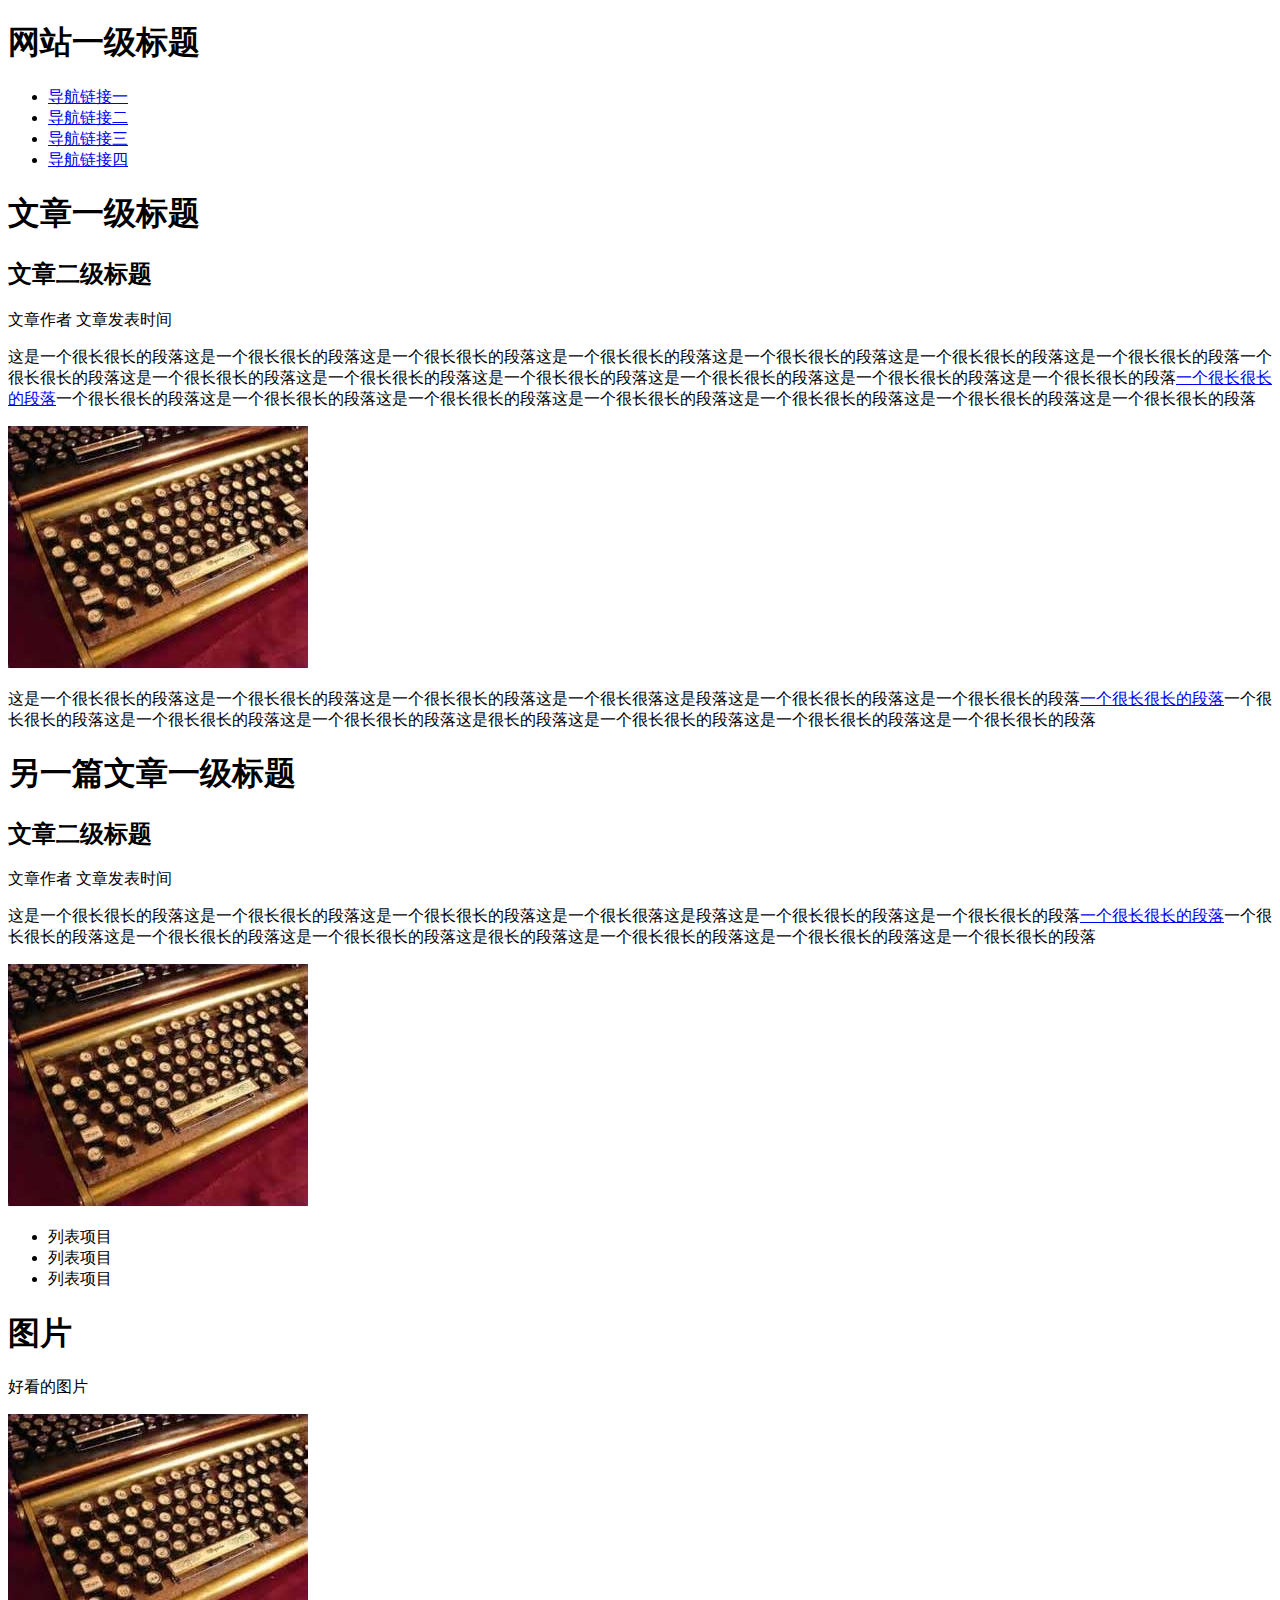
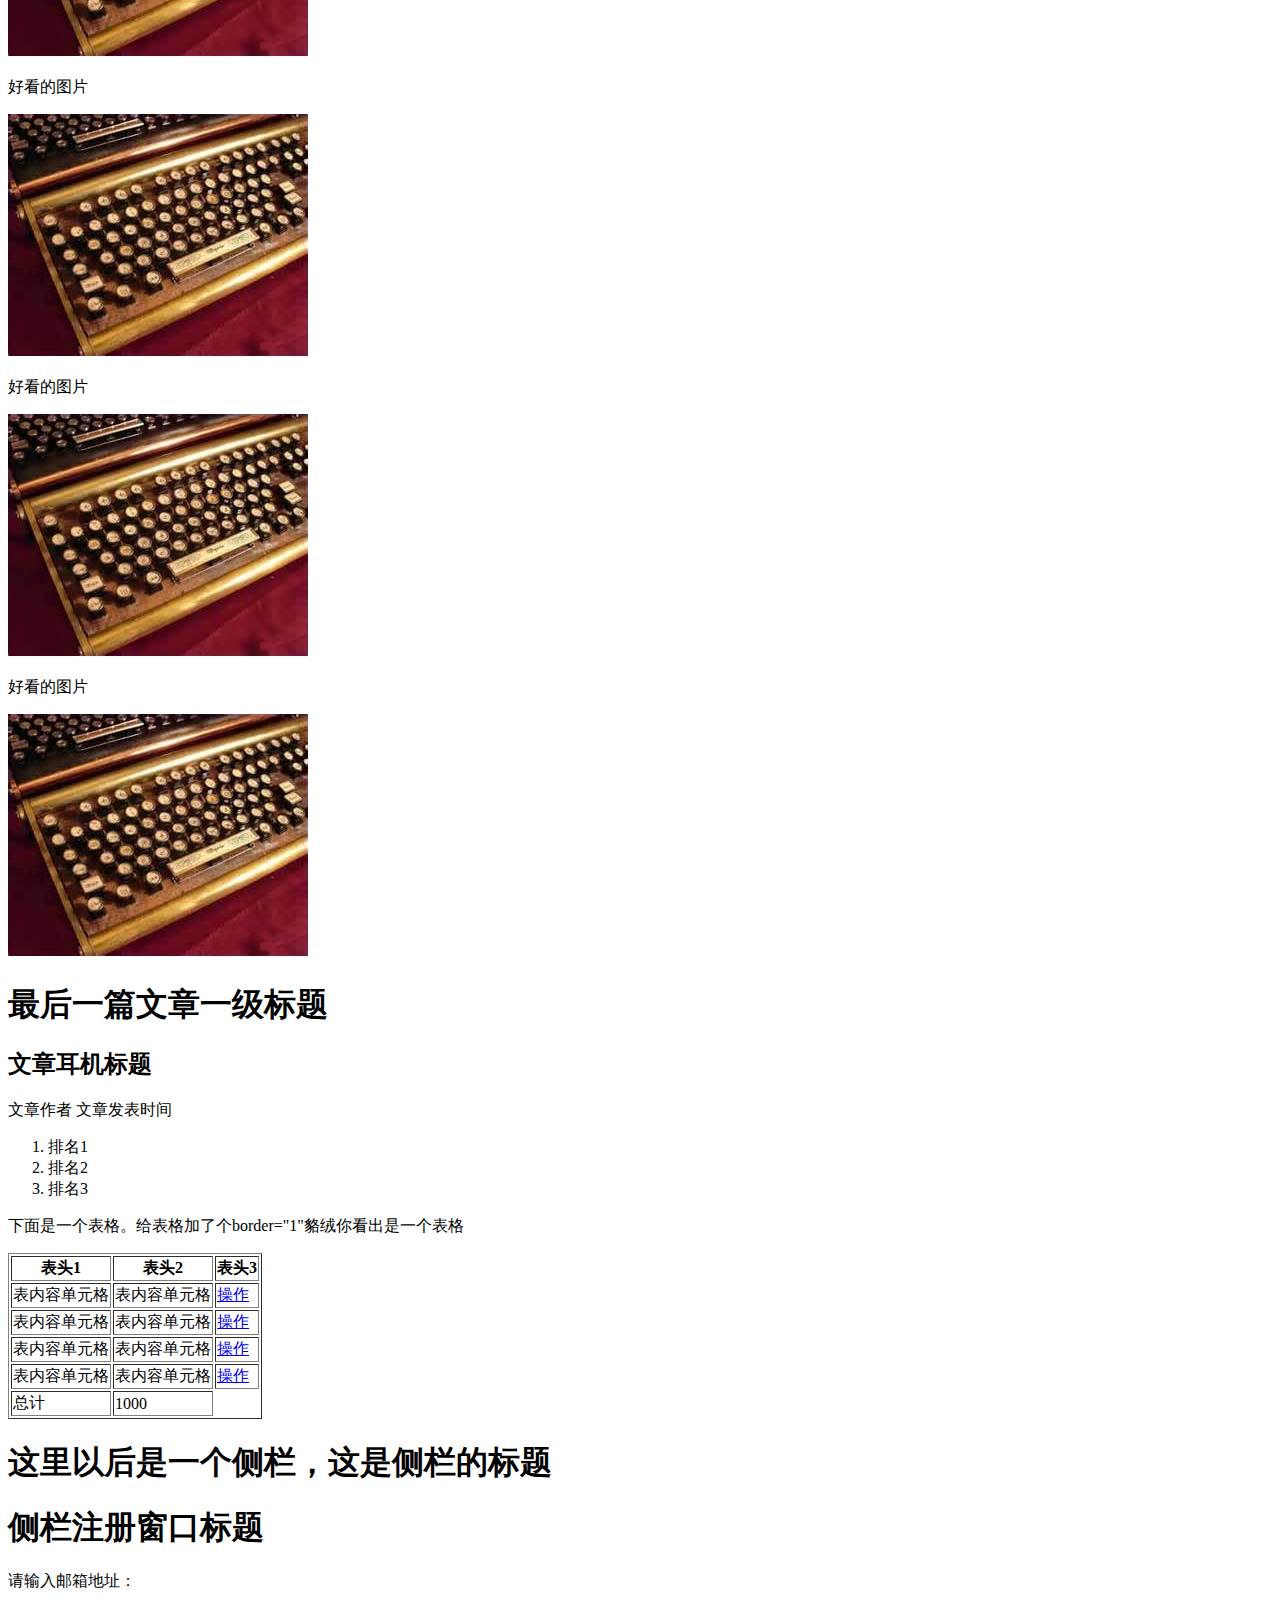
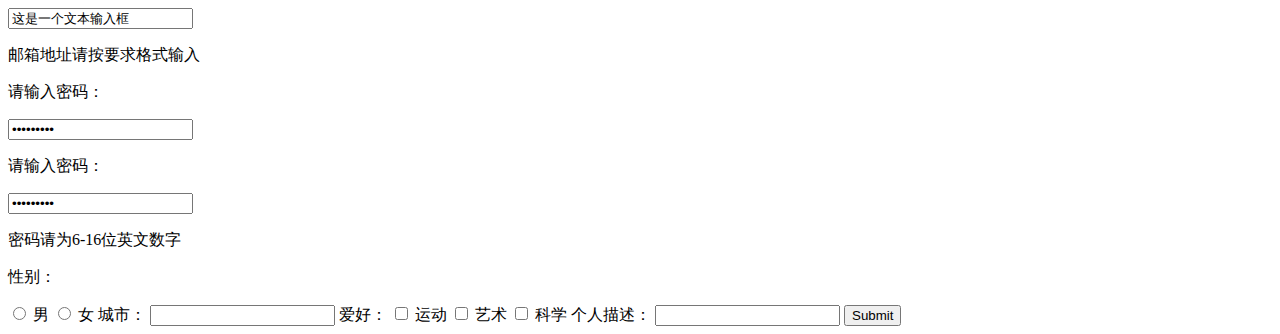
<file: task1/index.html>
<!DOCTYPE html>
<html lang="en">
<head>
	<meta charset="UTF-8">
	<title>task1</title>
</head>
<body>
	<h1>网站一级标题</h1>
	<ul>
		<li><a href="#">导航链接一</a></li>
		<li><a href="#">导航链接二</a></li>
		<li><a href="#">导航链接三</a></li>
		<li><a href="#">导航链接四</a></li>
	</ul>
	<article>
		<h1>文章一级标题</h1>
		<h2>文章二级标题</h2>
		<p>文章作者 文章发表时间</p>
		<p>这是一个很长很长的段落这是一个很长很长的段落这是一个很长很长的段落这是一个很长很长的段落这是一个很长很长的段落这是一个很长很长的段落这是一个很长很长的段落一个很长很长的段落这是一个很长很长的段落这是一个很长很长的段落这是一个很长很长的段落这是一个很长很长的段落这是一个很长很长的段落这是一个很长很长的段落<a href="#">一个很长很长的段落</a>一个很长很长的段落这是一个很长很长的段落这是一个很长很长的段落这是一个很长很长的段落这是一个很长很长的段落这是一个很长很长的段落这是一个很长很长的段落</p>
		<div><img src="./img/pic1.png"></div>
		<p>这是一个很长很长的段落这是一个很长很长的段落这是一个很长很长的段落这是一个很长很落这是段落这是一个很长很长的段落这是一个很长很长的段落<a href="#">一个很长很长的段落</a>一个很长很长的段落这是一个很长很长的段落这是一个很长很长的段落这是很长的段落这是一个很长很长的段落这是一个很长很长的段落这是一个很长很长的段落</p>
	</article>
	<article>
		<h1>另一篇文章一级标题</h1>
		<h2>文章二级标题</h2>
		<p>文章作者 文章发表时间</p>
		<p>这是一个很长很长的段落这是一个很长很长的段落这是一个很长很长的段落这是一个很长很落这是段落这是一个很长很长的段落这是一个很长很长的段落<a href="#">一个很长很长的段落</a>一个很长很长的段落这是一个很长很长的段落这是一个很长很长的段落这是很长的段落这是一个很长很长的段落这是一个很长很长的段落这是一个很长很长的段落</p>
		<div><img src="./img/pic1.png"></div>
		<ul>
			<li>列表项目</li>
			<li>列表项目</li>
			<li>列表项目</li>
		</ul>
	</article>
	<section>
		<h1>图片</h1>
		<p>好看的图片</p>
		<img src="./img/pic1.png">
		<p>好看的图片</p>
		<img src="./img/pic1.png">
		<p>好看的图片</p>
		<img src="./img/pic1.png">
		<p>好看的图片</p>
		<img src="./img/pic1.png">
	</section>
	<article>
		<h1>最后一篇文章一级标题</h1>
		<h2>文章耳机标题</h2>
		<p>文章作者 文章发表时间</p>
		<ol>
			<li>排名1</li>
			<li>排名2</li>
			<li>排名3</li>
		</ol>
		<p>下面是一个表格。给表格加了个border="1"貉绒你看出是一个表格</p>
		<table border="1px solid #666">
			<tr>
				<th>表头1</th>
				<th>表头2</th>
				<th>表头3</th>
			</tr>
			<tr>
				<td>表内容单元格</td>
				<td>表内容单元格</td>
				<td><a href="#">操作</a></td>
			</tr>
			<tr>
				<td>表内容单元格</td>
				<td>表内容单元格</td>
				<td><a href="#">操作</a></td>
			</tr>
			<tr>
				<td>表内容单元格</td>
				<td>表内容单元格</td>
				<td><a href="#">操作</a></td>
			</tr>
			<tr>
				<td>表内容单元格</td>
				<td>表内容单元格</td>
				<td><a href="#">操作</a></td>
			</tr>
			<tr>
				<td>总计</td>
				<td>1000</td>
			</tr>
		</table>
	</article>
	<aside>
		<h1>这里以后是一个侧栏，这是侧栏的标题</h1>
		<h1>侧栏注册窗口标题</h1>
		<label for="mail">
			<p>请输入邮箱地址：</p>
			<input type="text" id="mail" name="mail" value="这是一个文本输入框">
		</label>
		<p>邮箱地址请按要求格式输入</p>
		<label for="passw1">
			<p>请输入密码：</p>
			<input type="password" id="passw1 "name="password" value="这是一个文本输入框">
		</label>
		<label for="passw2">
			<p>请输入密码：</p>
			<input type="password" id="passw2" name="password" value="这是一个文本输入框">
		</label>
		<p>密码请为6-16位英文数字</p>
		<form action="">
			<p>性别：</p>
			<label for="man">
				<input type="radio" name="sex" id="man">
				<span>男</span>
			</label>
			<label for="man">
				<input type="radio" name="sex" id="woman">
				<span>女</span>
			</label>
			<label for="city">
				<span>城市：</span>
				<input type="select" id="city">
			</label>
			<span>爱好：</span>
			<label for="sport">
			<input type="checkbox" value="sport" id="sport">
			<span>运动</span>
			</label>
			<label for="art">
			<input type="checkbox" value="art" id="art">
			<span>艺术</span>
			</label>
			<label for="science">
			<input type="checkbox" value="science" id="science">
			<span>科学</span>
			</label>
			<span>个人描述：</span>
			<input type="textarea" >
			<input type="submit" name="submit">
		</form>
	</aside>
</body>
</html>
</file>
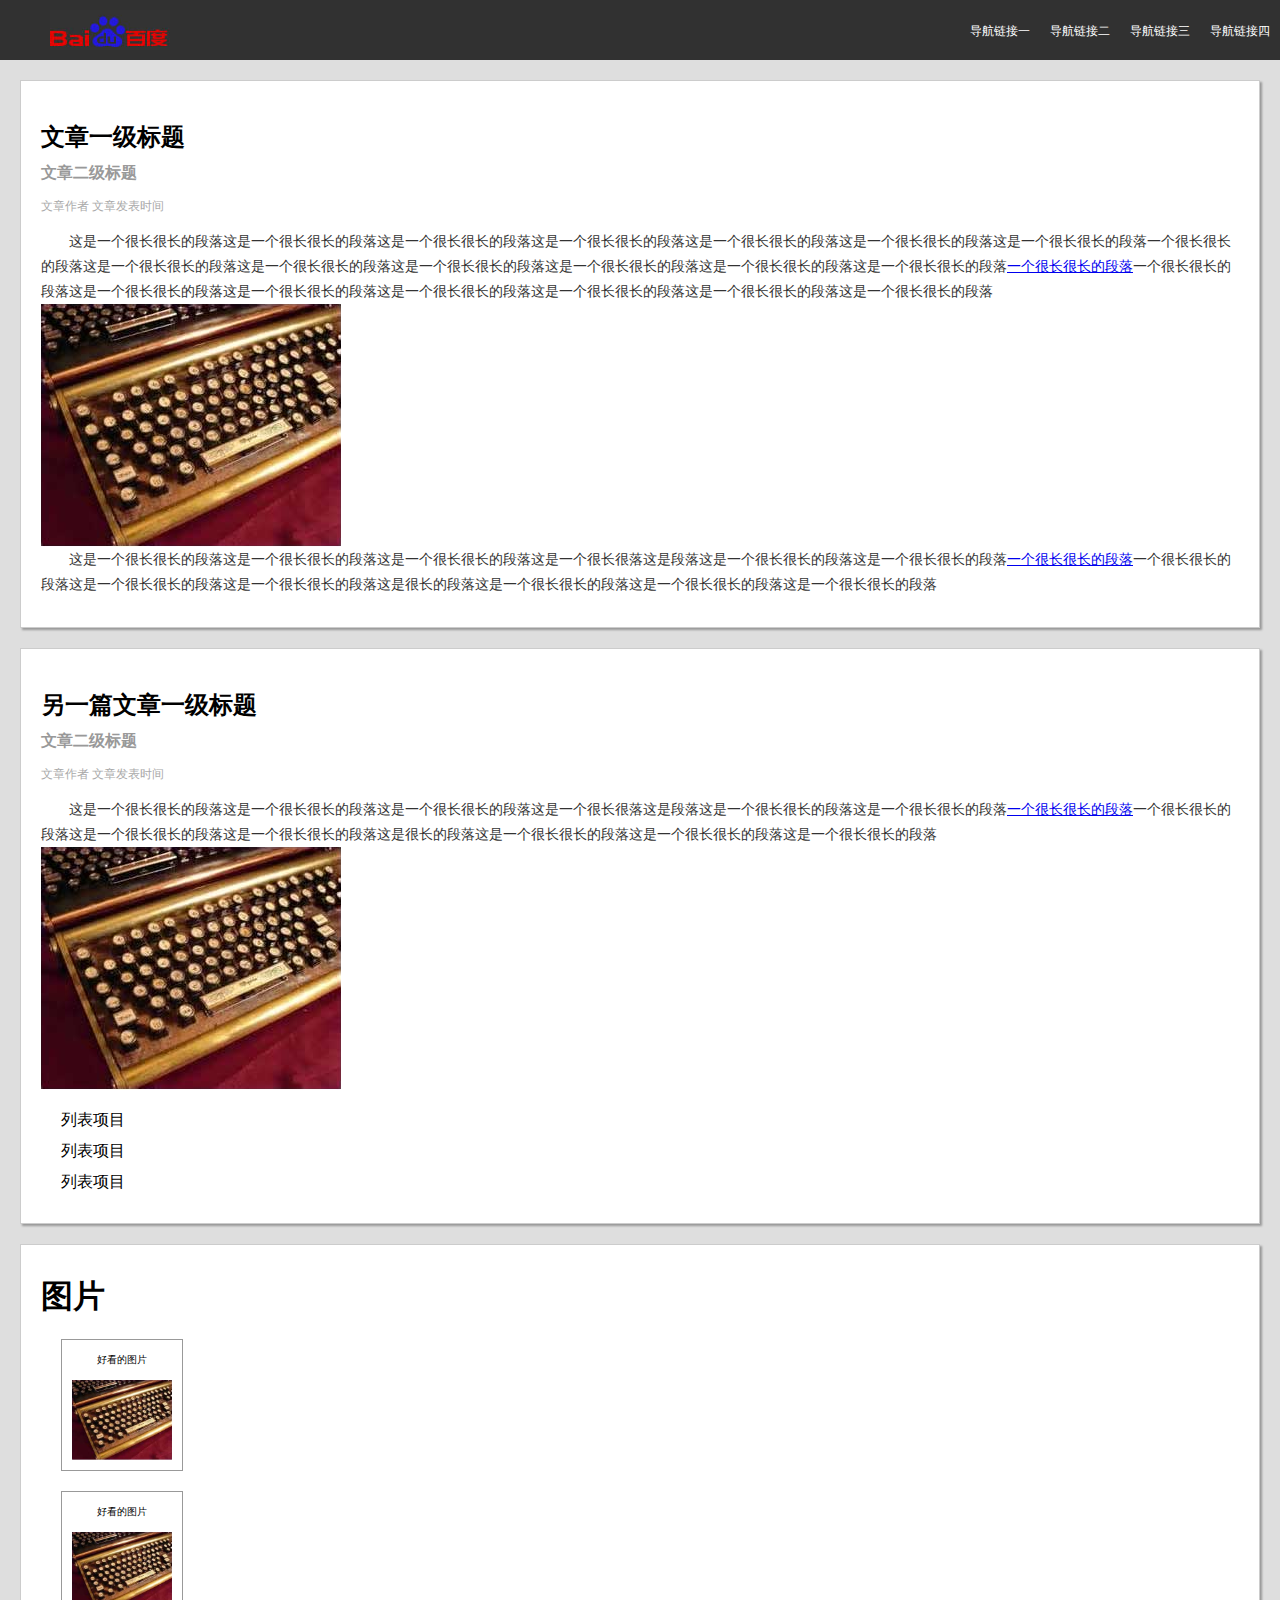
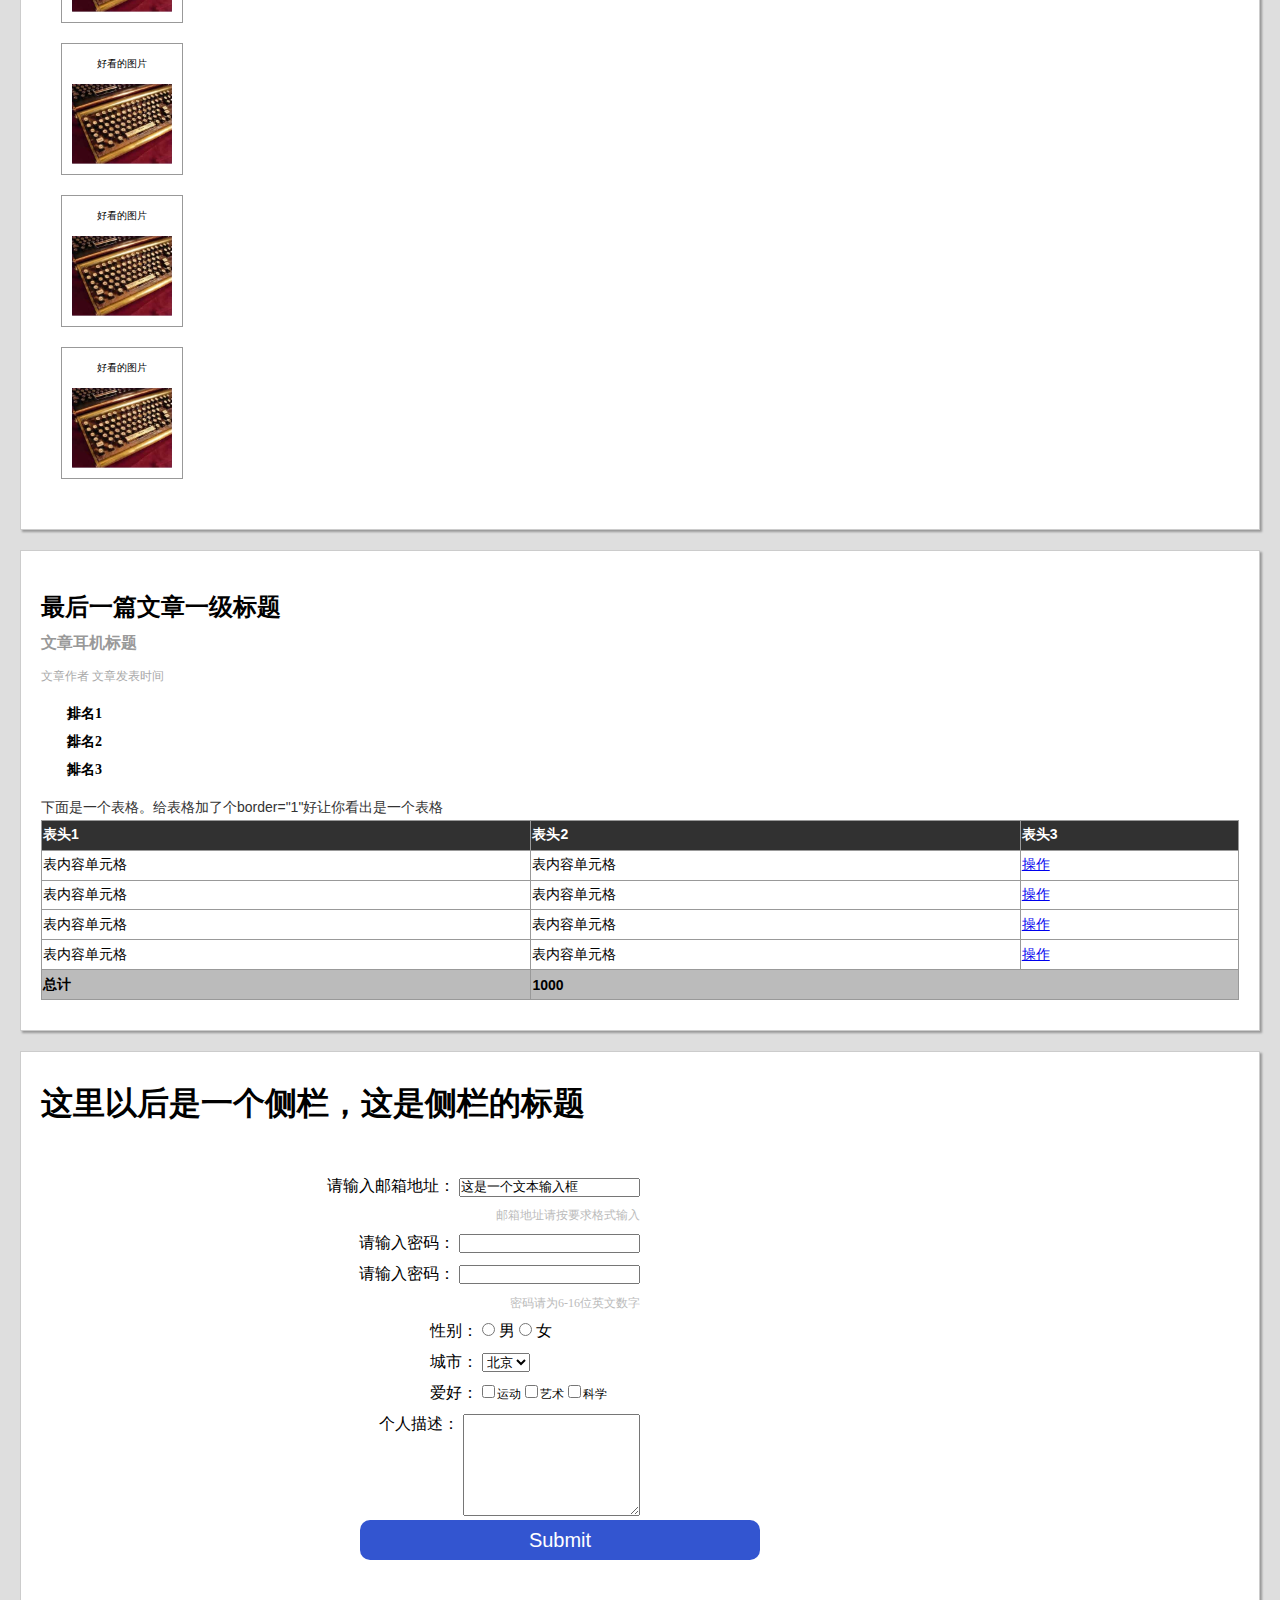
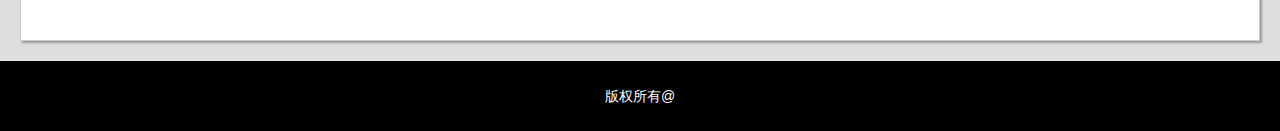
<file: task2/index.html>
<!DOCTYPE html>
<html lang="en">
<head>
	<meta charset="UTF-8">
	<title>task2</title>
	<link rel="stylesheet" type="text/css" href="./css/reset.css">
	<link rel="stylesheet" type="text/css" href="./css/app.css">
</head>
<body>
	<header class="header">
		<img src="./img/logo.png">
		<ul>
			<li><a href="#">导航链接一</a></li>
			<li><a href="#">导航链接二</a></li>
			<li><a href="#">导航链接三</a></li>
			<li><a href="#">导航链接四</a></li>
		</ul>
	</header>
	<article>
		<h1>文章一级标题</h1>
		<h2>文章二级标题</h2>
		<p>文章作者 文章发表时间</p>
		<p>这是一个很长很长的段落这是一个很长很长的段落这是一个很长很长的段落这是一个很长很长的段落这是一个很长很长的段落这是一个很长很长的段落这是一个很长很长的段落一个很长很长的段落这是一个很长很长的段落这是一个很长很长的段落这是一个很长很长的段落这是一个很长很长的段落这是一个很长很长的段落这是一个很长很长的段落<a href="#">一个很长很长的段落</a>一个很长很长的段落这是一个很长很长的段落这是一个很长很长的段落这是一个很长很长的段落这是一个很长很长的段落这是一个很长很长的段落这是一个很长很长的段落</p>
		<div><img src="./img/pic1.png"></div>
		<p>这是一个很长很长的段落这是一个很长很长的段落这是一个很长很长的段落这是一个很长很落这是段落这是一个很长很长的段落这是一个很长很长的段落<a href="#">一个很长很长的段落</a>一个很长很长的段落这是一个很长很长的段落这是一个很长很长的段落这是很长的段落这是一个很长很长的段落这是一个很长很长的段落这是一个很长很长的段落</p>
	</article>
	<article>
		<h1>另一篇文章一级标题</h1>
		<h2>文章二级标题</h2>
		<p>文章作者 文章发表时间</p>
		<p>这是一个很长很长的段落这是一个很长很长的段落这是一个很长很长的段落这是一个很长很落这是段落这是一个很长很长的段落这是一个很长很长的段落<a href="#">一个很长很长的段落</a>一个很长很长的段落这是一个很长很长的段落这是一个很长很长的段落这是很长的段落这是一个很长很长的段落这是一个很长很长的段落这是一个很长很长的段落</p>
		<div><img src="./img/pic1.png"></div>
		<ul>
			<li>列表项目</li>
			<li>列表项目</li>
			<li>列表项目</li>
		</ul>
	</article>
	<section class="pic_content">
		<h1>图片</h1>
		<div>
			<p>好看的图片</p>
			<img src="./img/pic1.png">
		</div>		
		<div>
			<p>好看的图片</p>
			<img src="./img/pic1.png">
		</div>		
		<div>
			<p>好看的图片</p>
			<img src="./img/pic1.png">
		</div>
		<div>
			<p>好看的图片</p>
			<img src="./img/pic1.png">
		</div>
		<div>
			<p>好看的图片</p>
			<img src="./img/pic1.png">
		</div>

	</section>
	<article class="last">
		<h1>最后一篇文章一级标题</h1>
		<h2>文章耳机标题</h2>
		<p>文章作者 文章发表时间</p>
		<ol>
			<li>排名1</li>
			<li>排名2</li>
			<li>排名3</li>
		</ol>
		<p>下面是一个表格。给表格加了个border="1"好让你看出是一个表格</p>
		<table class="table">
			<tr>
				<th>表头1</th>
				<th>表头2</th>
				<th>表头3</th>
			</tr>
			<tr>
				<td>表内容单元格</td>
				<td>表内容单元格</td>
				<td><a href="#">操作</a></td>
			</tr>
			<tr>
				<td>表内容单元格</td>
				<td>表内容单元格</td>
				<td><a href="#">操作</a></td>
			</tr>
			<tr>
				<td>表内容单元格</td>
				<td>表内容单元格</td>
				<td><a href="#">操作</a></td>
			</tr>
			<tr>
				<td>表内容单元格</td>
				<td>表内容单元格</td>
				<td><a href="#">操作</a></td>
			</tr>
			<tr class="totle">
				<td>总计</td>
				<td colspan="2">1000</td>
			</tr>
		</table>
	</article>
	<aside>
		<h1>这里以后是一个侧栏，这是侧栏的标题</h1>
		<div class="aside_box">
			<form action="">
				<label for="mail">
					<span class="tip">请输入邮箱地址：</span>
					<input type="text" id="mail" name="mail" value="这是一个文本输入框">
				</label>
				<p class="sub_txt">邮箱地址请按要求格式输入</p>
				<label for="passw1">
					<span class="tip">请输入密码：</span>
					<input type="password" id="passw1" name="password" value="">
				</label>
				<label for="passw2">
					<span class="tip">请输入密码：</span>
					<input type="password" id="passw2" name="password" value="">
				</label>
				<p class="sub_txt">密码请为6-16位英文数字</p>
				<div>
					<span class="tip">性别：</span>
					<label for="man">
						<input type="radio" name="sex" id="man">
						<span>男</span>
					</label>
					<label for="woman">
						<input type="radio" name="sex" id="woman">
						<span>女</span>
					</label>
				</div>
				<div>
					<label for="city">
						<span class="tip">城市：</span>
						<select name="city" id="city">
							<option>北京</option>
							<option>上海</option>
							<option>广州</option>
							<option>深圳</option>
						</select>
					</label>
				</div>
				<div class="hobby">
					<span class="tip">爱好：</span>
					<label for="sport">
					<input type="checkbox" value="sport" id="sport">
					<span>运动</span>
					</label>
					<label for="art">
					<input type="checkbox" value="art" id="art">
					<span>艺术</span>
					</label>
					<label for="science">
					<input type="checkbox" value="science" id="science">
					<span>科学</span>
					</label>
				</div>	
				<label for="self">
					<span>个人描述：</span>
					<textarea id="self"></textarea>
				</label>
				<input type="submit" name="submit">
			</form>
		</div>
	</aside>
	<footer>版权所有@</footer>
</body>
</html>
</file>
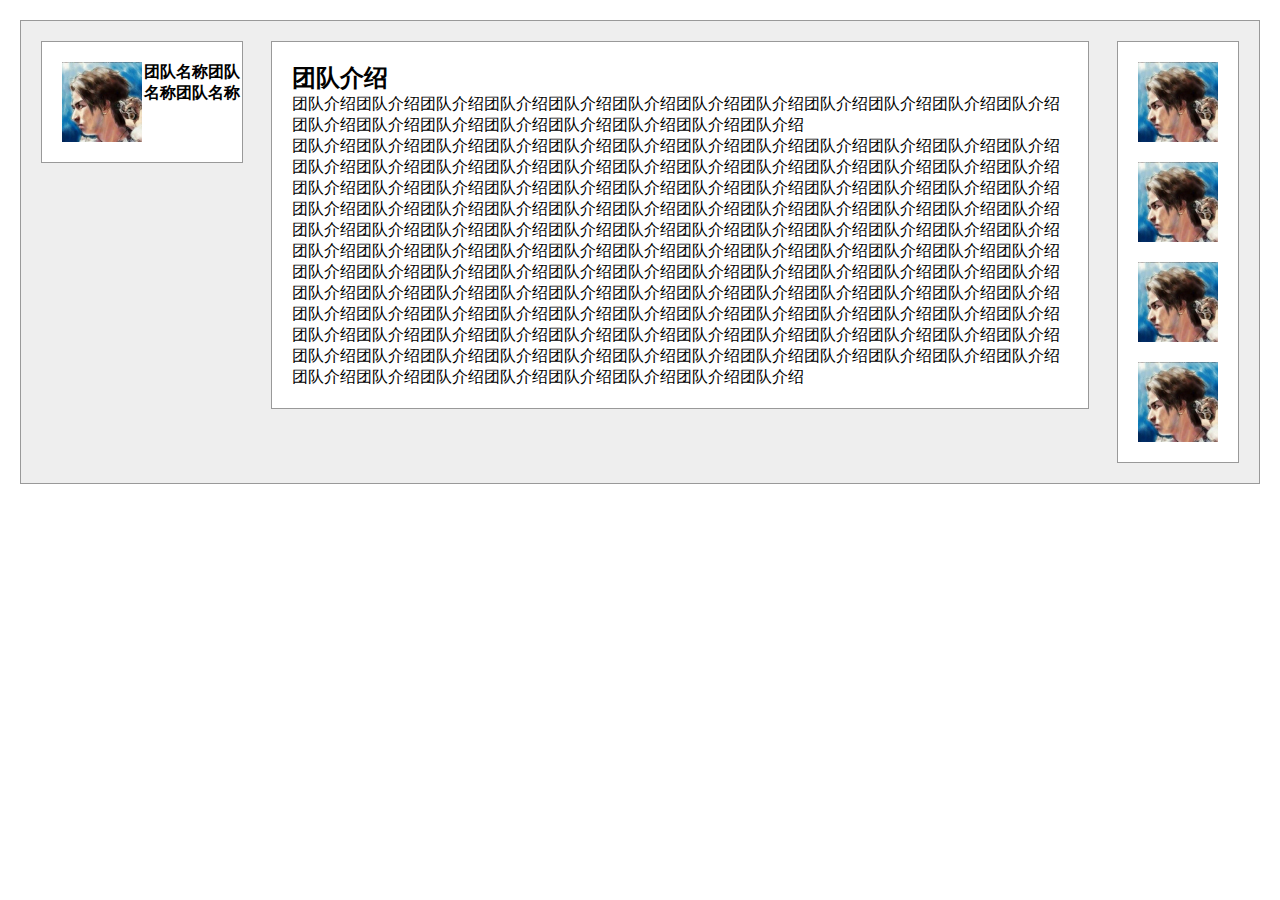
<file: task3/index.html>
<!DOCTYPE html>
<html lang="en">
<head>
	<meta charset="UTF-8">
	<title>Document</title>
<style type="text/css">
*{margin: 0;padding: 0
  font-size: 15px;}
  body{padding: 20px}
.main{
  margin: 0 auto;
  padding: 20px;
  background: #eee;
  border: 1px solid #999;
  overflow: hidden;
  min-width: 600px;
}
img{width: 80px;height: 80px}
.left{
  float: left;
  padding: 20px;
  width: 160px;
  background: #fff;
  border: 1px solid #999;
}
.left img{
	float: left;  
}
.left p{ width: 180px;
	display:block;
    font-weight: bold;
    text-align: center;
}
.body{
  padding: 20px;
  margin-left: 230px;
  margin-right: 150px;
  background: #fff;
  border: 1px solid #999;
	}
.right{
  width: 120px;
  float: right;
  background: #fff;
  border: 1px solid #999;
}
.right img{margin: 20px;display: block;

}
</style>
</head>
<body>
	<div class="main">
		<div class="left">
		<img src="img/logo.png" alt="团队" >
		<p>团队名称团队名称团队名称</p>
		</div>
				<div class="right">
		<img src="img/logo.png" alt="图片">
		<img src="img/logo.png" alt="图片">
		<img src="img/logo.png" alt="图片">
		<img src="img/logo.png" alt="图片">

		</div>
		<div class="body">
		<h2>团队介绍</h2>
		<p>团队介绍团队介绍团队介绍团队介绍团队介绍团队介绍团队介绍团队介绍团队介绍团队介绍团队介绍团队介绍团队介绍团队介绍团队介绍团队介绍团队介绍团队介绍团队介绍团队介绍</br>
		团队介绍团队介绍团队介绍团队介绍团队介绍团队介绍团队介绍团队介绍团队介绍团队介绍团队介绍团队介绍团队介绍团队介绍团队介绍团队介绍团队介绍团队介绍团队介绍团队介绍团队介绍团队介绍团队介绍团队介绍团队介绍团队介绍团队介绍团队介绍团队介绍团队介绍团队介绍团队介绍团队介绍团队介绍团队介绍团队介绍团队介绍团队介绍团队介绍团队介绍团队介绍团队介绍团队介绍团队介绍团队介绍团队介绍团队介绍团队介绍团队介绍团队介绍团队介绍团队介绍团队介绍团队介绍团队介绍团队介绍团队介绍团队介绍团队介绍团队介绍团队介绍团队介绍团队介绍团队介绍团队介绍团队介绍团队介绍团队介绍团队介绍团队介绍团队介绍团队介绍团队介绍团队介绍团队介绍团队介绍团队介绍团队介绍团队介绍团队介绍团队介绍团队介绍团队介绍团队介绍团队介绍团队介绍团队介绍团队介绍团队介绍团队介绍团队介绍团队介绍团队介绍团队介绍团队介绍团队介绍团队介绍团队介绍团队介绍团队介绍团队介绍团队介绍团队介绍团队介绍团队介绍团队介绍团队介绍团队介绍团队介绍团队介绍团队介绍团队介绍团队介绍团队介绍团队介绍团队介绍团队介绍团队介绍团队介绍团队介绍团队介绍团队介绍团队介绍团队介绍团队介绍团队介绍团队介绍团队介绍团队介绍团队介绍团队介绍团队介绍团队介绍团队介绍团队介绍团队介绍团队介绍团队介绍团队介绍团队介绍</p>
		</div>

         



	</div>
</body>
</html>
</file>
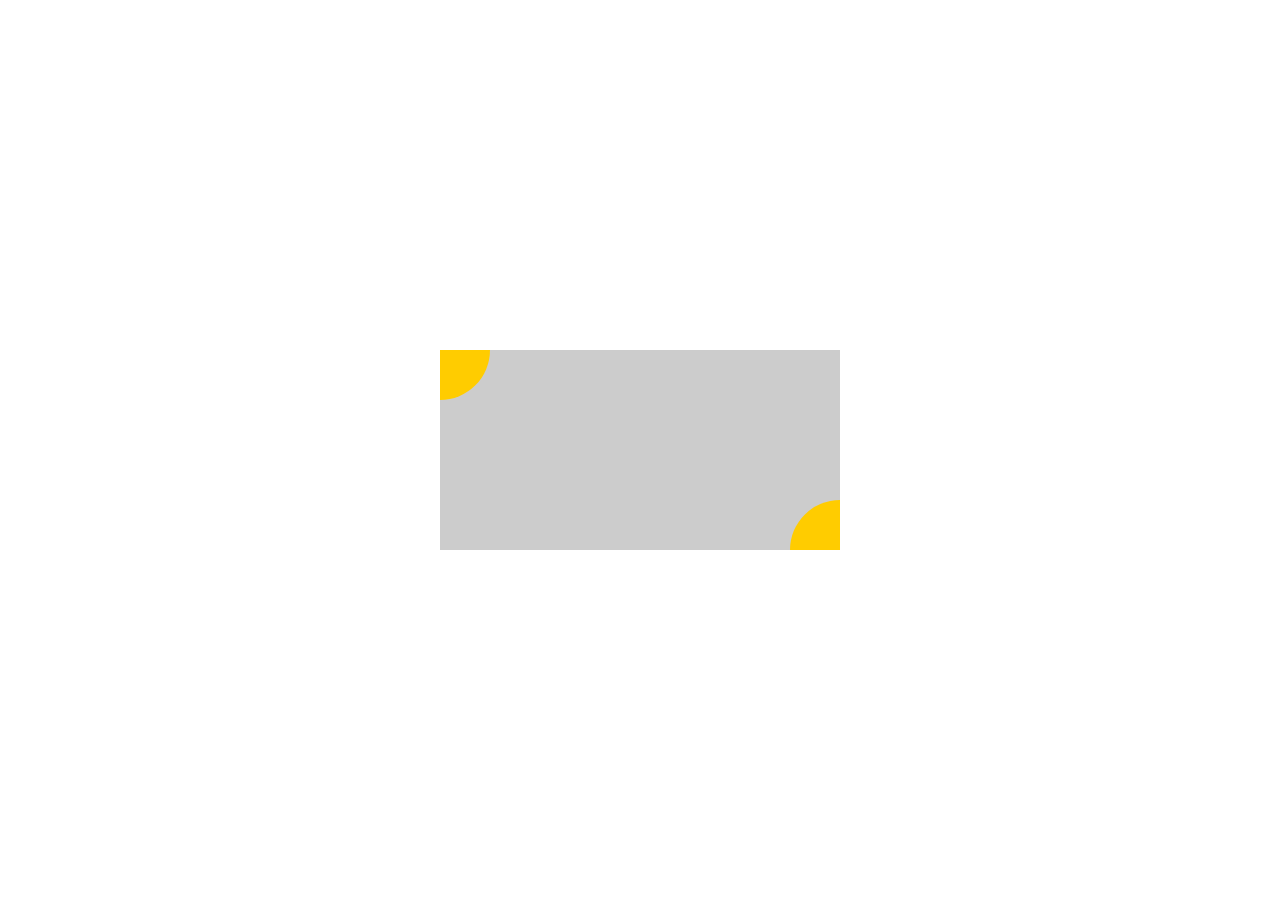
<file: task4/index.html>
<!DOCTYPE html>
<html lang="en">
<head>
	<meta charset="UTF-8">
	<title>Document</title>
	<style type="text/css">
     .main{position: absolute;top:50%;
     	left: 50%;
     	width: 400px;
     	height: 200px;
     	margin-top: -100px;
     	margin-left: -200px;
     	background-color: #ccc
     }
     .left,.right{
     	background-color: #fc0}

     .left{
     	border-radius: 0 0 50px 0;
     	width: 50px;
     	height: 50px;
     }
     .right{
     	width: 50px;
     	height: 50px;
     	border-radius: 50px 0 0 0;
     	position: absolute;
     	right: 0;
     	bottom: 0;
        }


     }
	</style>
</head>
<body>
	<div class="main">
		<div class="left">
		</div>
		<div class="right">
		</div>

	</div>
</body>
</html>
</file>
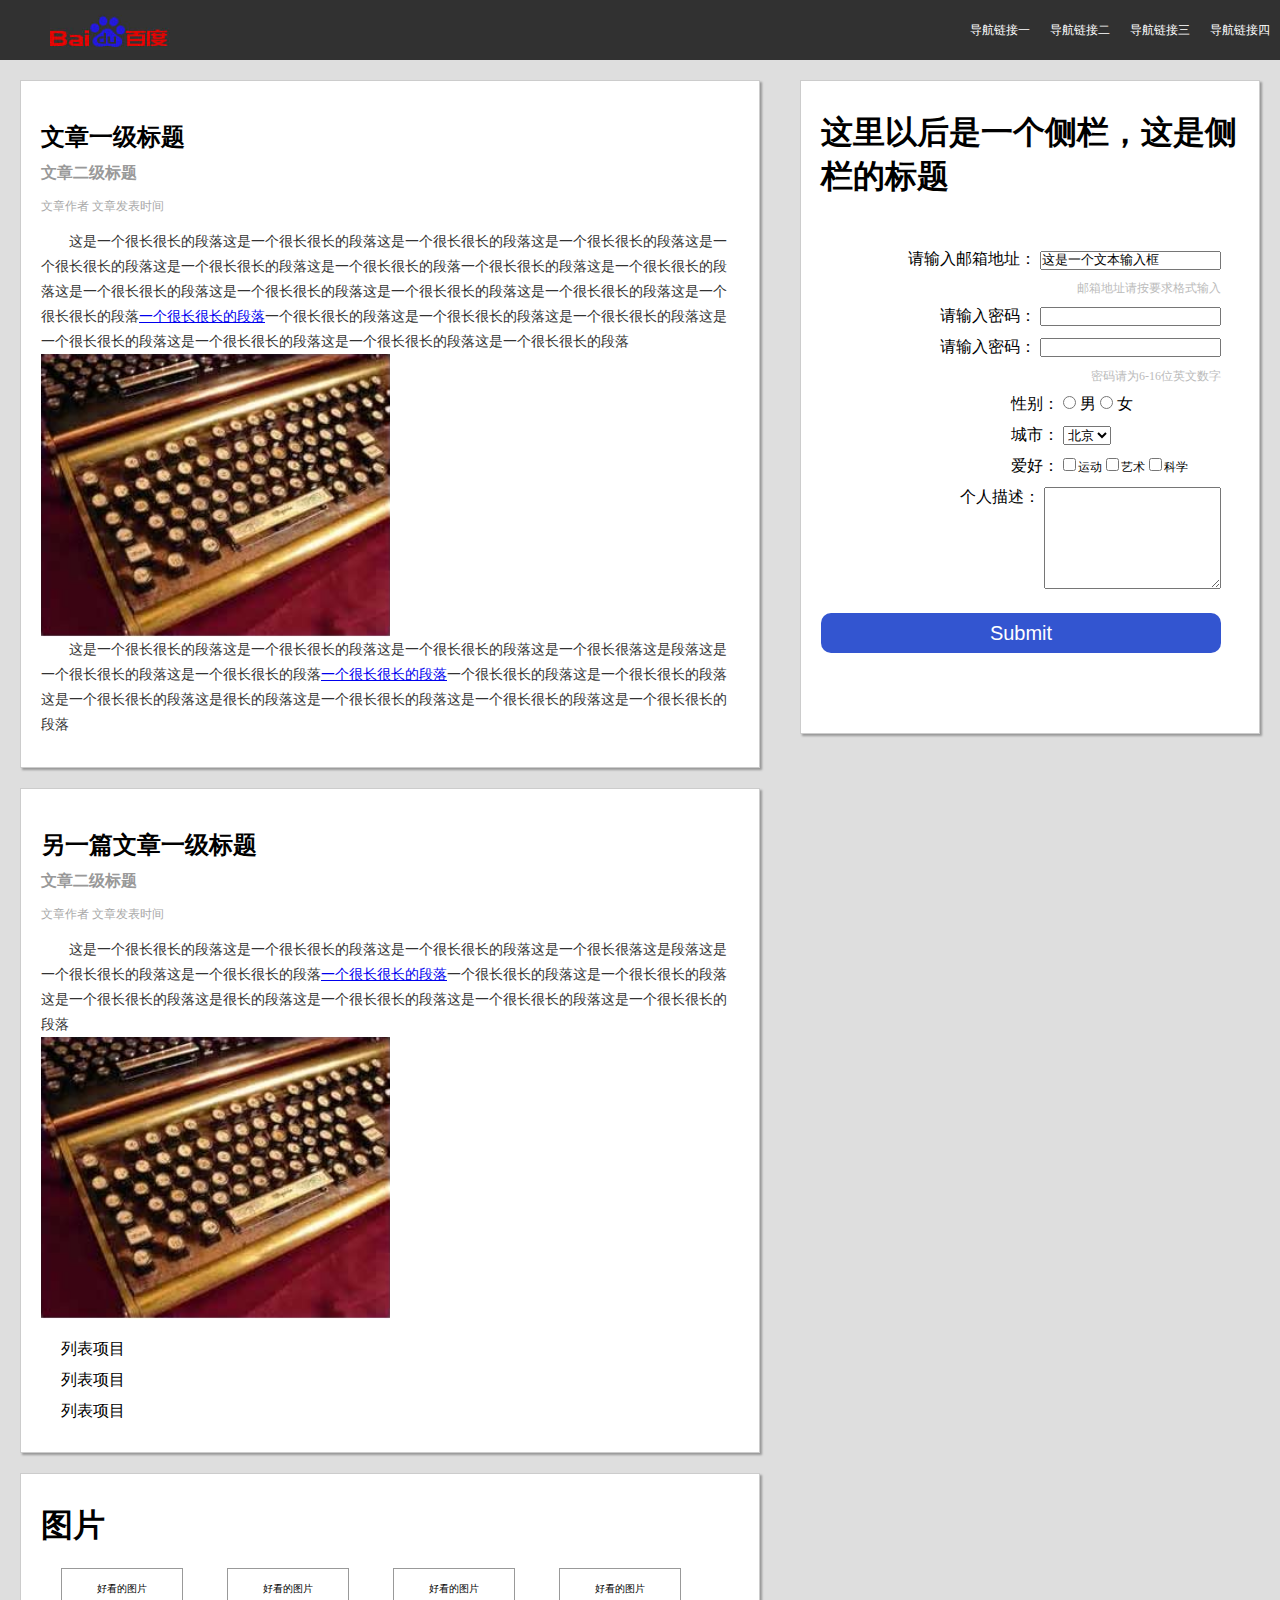
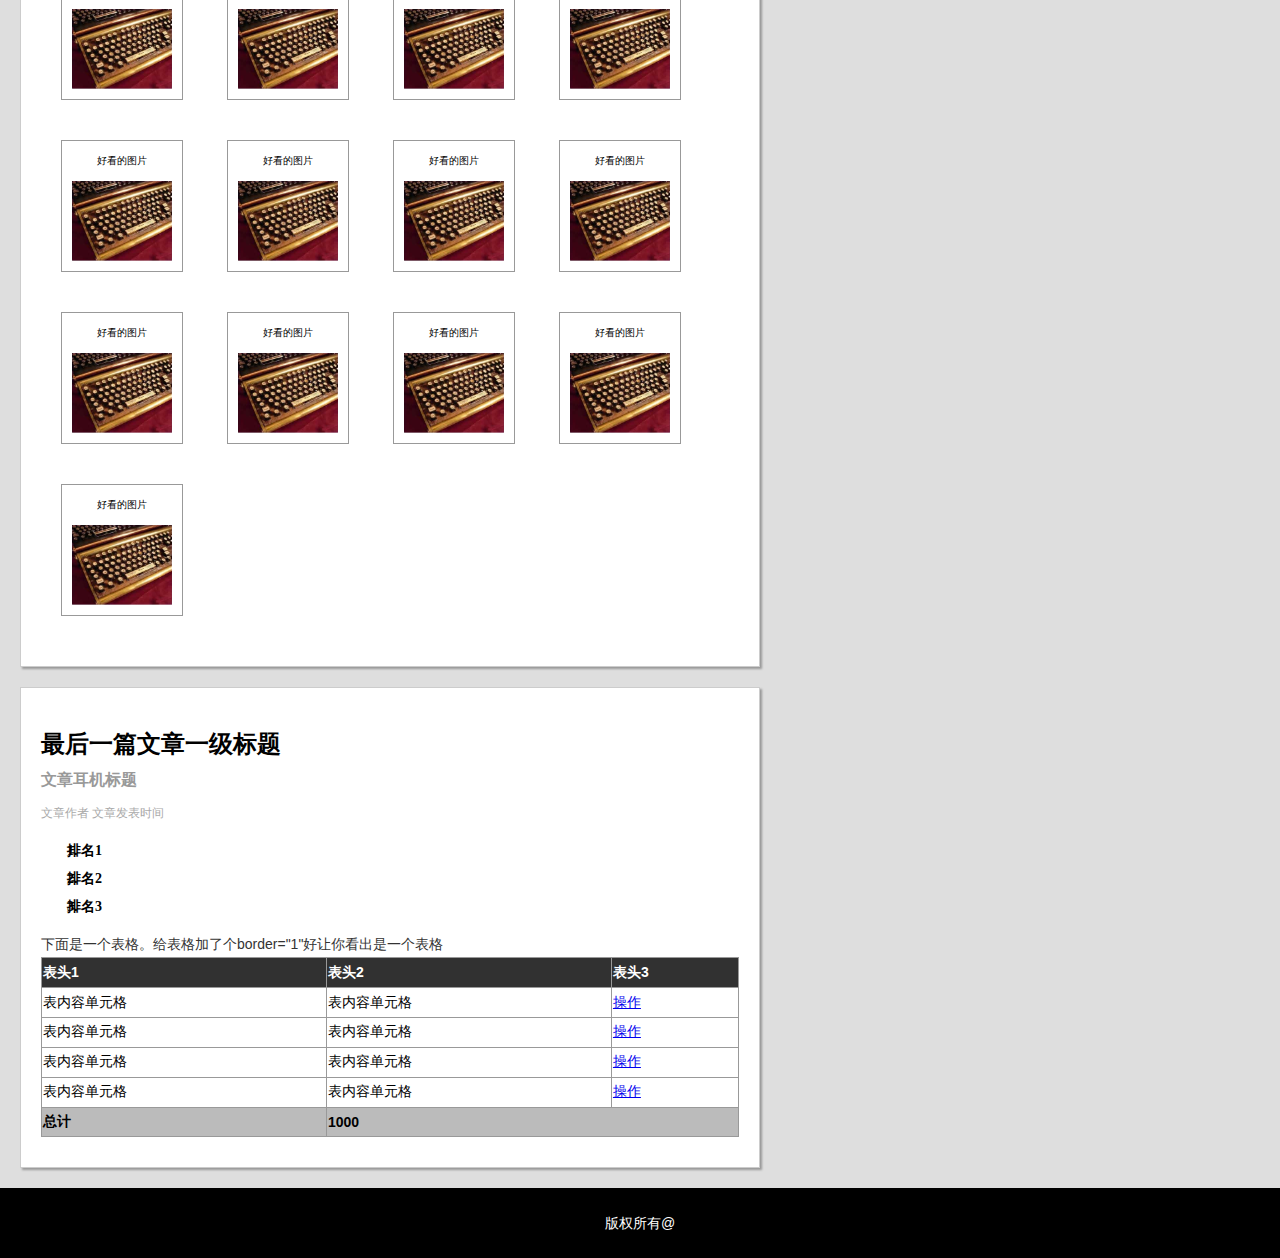
<file: task5/index.html>
<!DOCTYPE html>
<html lang="en">
<head>
	<meta charset="UTF-8">
	<title>task5</title>
	<link rel="stylesheet" type="text/css" href="./css/reset.css">
	<link rel="stylesheet" type="text/css" href="./css/app.css">
</head>
<body>
	<header class="header">
		<img src="./img/logo.png">
		<ul>
			<li><a href="#">导航链接一</a></li>
			<li><a href="#">导航链接二</a></li>
			<li><a href="#">导航链接三</a></li>
			<li><a href="#">导航链接四</a></li>
		</ul>
	</header>
	<div class="right">
		<aside>
		<h1>这里以后是一个侧栏，这是侧栏的标题</h1>
		<div class="aside_box">
			<form action="">
				<label for="mail">
					<span class="tip">请输入邮箱地址：</span>
					<input type="text" id="mail" name="mail" value="这是一个文本输入框">
				</label>
				<p class="sub_txt">邮箱地址请按要求格式输入</p>
				<label for="passw1">
					<span class="tip">请输入密码：</span>
					<input type="password" id="passw1" name="password" value="">
				</label>
				<label for="passw2">
					<span class="tip">请输入密码：</span>
					<input type="password" id="passw2" name="password" value="">
				</label>
				<p class="sub_txt">密码请为6-16位英文数字</p>
				<div>
					<span class="tip">性别：</span>
					<label for="man">
						<input type="radio" name="sex" id="man">
						<span>男</span>
					</label>
					<label for="woman">
						<input type="radio" name="sex" id="woman">
						<span>女</span>
					</label>
				</div>
				<div>
					<label for="city">
						<span class="tip">城市：</span>
						<select name="city" id="city">
							<option>北京</option>
							<option>上海</option>
							<option>广州</option>
							<option>深圳</option>
						</select>
					</label>
				</div>
				<div class="hobby">
					<span class="tip">爱好：</span>
					<label for="sport">
					<input type="checkbox" value="sport" id="sport">
					<span>运动</span>
					</label>
					<label for="art">
					<input type="checkbox" value="art" id="art">
					<span>艺术</span>
					</label>
					<label for="science">
					<input type="checkbox" value="science" id="science">
					<span>科学</span>
					</label>
				</div>	
				<label for="self">
					<span>个人描述：</span>
					<textarea id="self"></textarea>
				</label>
				<input type="submit" name="submit">
			</form>
		</div>
	</aside>
	</div>
	<div class="left">
	<article>
		<h1>文章一级标题</h1>
		<h2>文章二级标题</h2>
		<p>文章作者 文章发表时间</p>
		<p>这是一个很长很长的段落这是一个很长很长的段落这是一个很长很长的段落这是一个很长很长的段落这是一个很长很长的段落这是一个很长很长的段落这是一个很长很长的段落一个很长很长的段落这是一个很长很长的段落这是一个很长很长的段落这是一个很长很长的段落这是一个很长很长的段落这是一个很长很长的段落这是一个很长很长的段落<a href="#">一个很长很长的段落</a>一个很长很长的段落这是一个很长很长的段落这是一个很长很长的段落这是一个很长很长的段落这是一个很长很长的段落这是一个很长很长的段落这是一个很长很长的段落</p>
		<div><img  class="pic" src="./img/pic1.png"></div>
		<p>这是一个很长很长的段落这是一个很长很长的段落这是一个很长很长的段落这是一个很长很落这是段落这是一个很长很长的段落这是一个很长很长的段落<a href="#">一个很长很长的段落</a>一个很长很长的段落这是一个很长很长的段落这是一个很长很长的段落这是很长的段落这是一个很长很长的段落这是一个很长很长的段落这是一个很长很长的段落</p>
	</article>
	<article>
		<h1>另一篇文章一级标题</h1>
		<h2>文章二级标题</h2>
		<p>文章作者 文章发表时间</p>
		<p>这是一个很长很长的段落这是一个很长很长的段落这是一个很长很长的段落这是一个很长很落这是段落这是一个很长很长的段落这是一个很长很长的段落<a href="#">一个很长很长的段落</a>一个很长很长的段落这是一个很长很长的段落这是一个很长很长的段落这是很长的段落这是一个很长很长的段落这是一个很长很长的段落这是一个很长很长的段落</p>
		<div><img class="pic" src="./img/pic1.png"></div>
		<ul>
			<li>列表项目</li>
			<li>列表项目</li>
			<li>列表项目</li>
		</ul>
	</article>
	<section class="pic_content">
		<h1>图片</h1>
		<div>
			<p>好看的图片</p>
			<img src="./img/pic1.png">
		</div>		
		<div>
			<p>好看的图片</p>
			<img src="./img/pic1.png">
		</div>		
		<div>
			<p>好看的图片</p>
			<img src="./img/pic1.png">
		</div>
		<div>
			<p>好看的图片</p>
			<img src="./img/pic1.png">
		</div>
		<div>
			<p>好看的图片</p>
			<img src="./img/pic1.png">
		</div>
		<div>
			<p>好看的图片</p>
			<img src="./img/pic1.png">
		</div>
		<div>
			<p>好看的图片</p>
			<img src="./img/pic1.png">
		</div>
		<div>
			<p>好看的图片</p>
			<img src="./img/pic1.png">
		</div>
		<div>
			<p>好看的图片</p>
			<img src="./img/pic1.png">
		</div>
		<div>
			<p>好看的图片</p>
			<img src="./img/pic1.png">
		</div>
		<div>
			<p>好看的图片</p>
			<img src="./img/pic1.png">
		</div>
		<div>
			<p>好看的图片</p>
			<img src="./img/pic1.png">
		</div>
		<div>
			<p>好看的图片</p>
			<img src="./img/pic1.png">
		</div>

	</section>
	<article class="last">
		<h1>最后一篇文章一级标题</h1>
		<h2>文章耳机标题</h2>
		<p>文章作者 文章发表时间</p>
		<ol>
			<li>排名1</li>
			<li>排名2</li>
			<li>排名3</li>
		</ol>
		<p>下面是一个表格。给表格加了个border="1"好让你看出是一个表格</p>
		<table class="table">
			<tr>
				<th>表头1</th>
				<th>表头2</th>
				<th>表头3</th>
			</tr>
			<tr>
				<td>表内容单元格</td>
				<td>表内容单元格</td>
				<td><a href="#">操作</a></td>
			</tr>
			<tr>
				<td>表内容单元格</td>
				<td>表内容单元格</td>
				<td><a href="#">操作</a></td>
			</tr>
			<tr>
				<td>表内容单元格</td>
				<td>表内容单元格</td>
				<td><a href="#">操作</a></td>
			</tr>
			<tr>
				<td>表内容单元格</td>
				<td>表内容单元格</td>
				<td><a href="#">操作</a></td>
			</tr>
			<tr class="totle">
				<td>总计</td>
				<td colspan="2">1000</td>
			</tr>
		</table>
	</article>
	</div>
	<footer>版权所有@</footer>
</body>
</html>
</file>
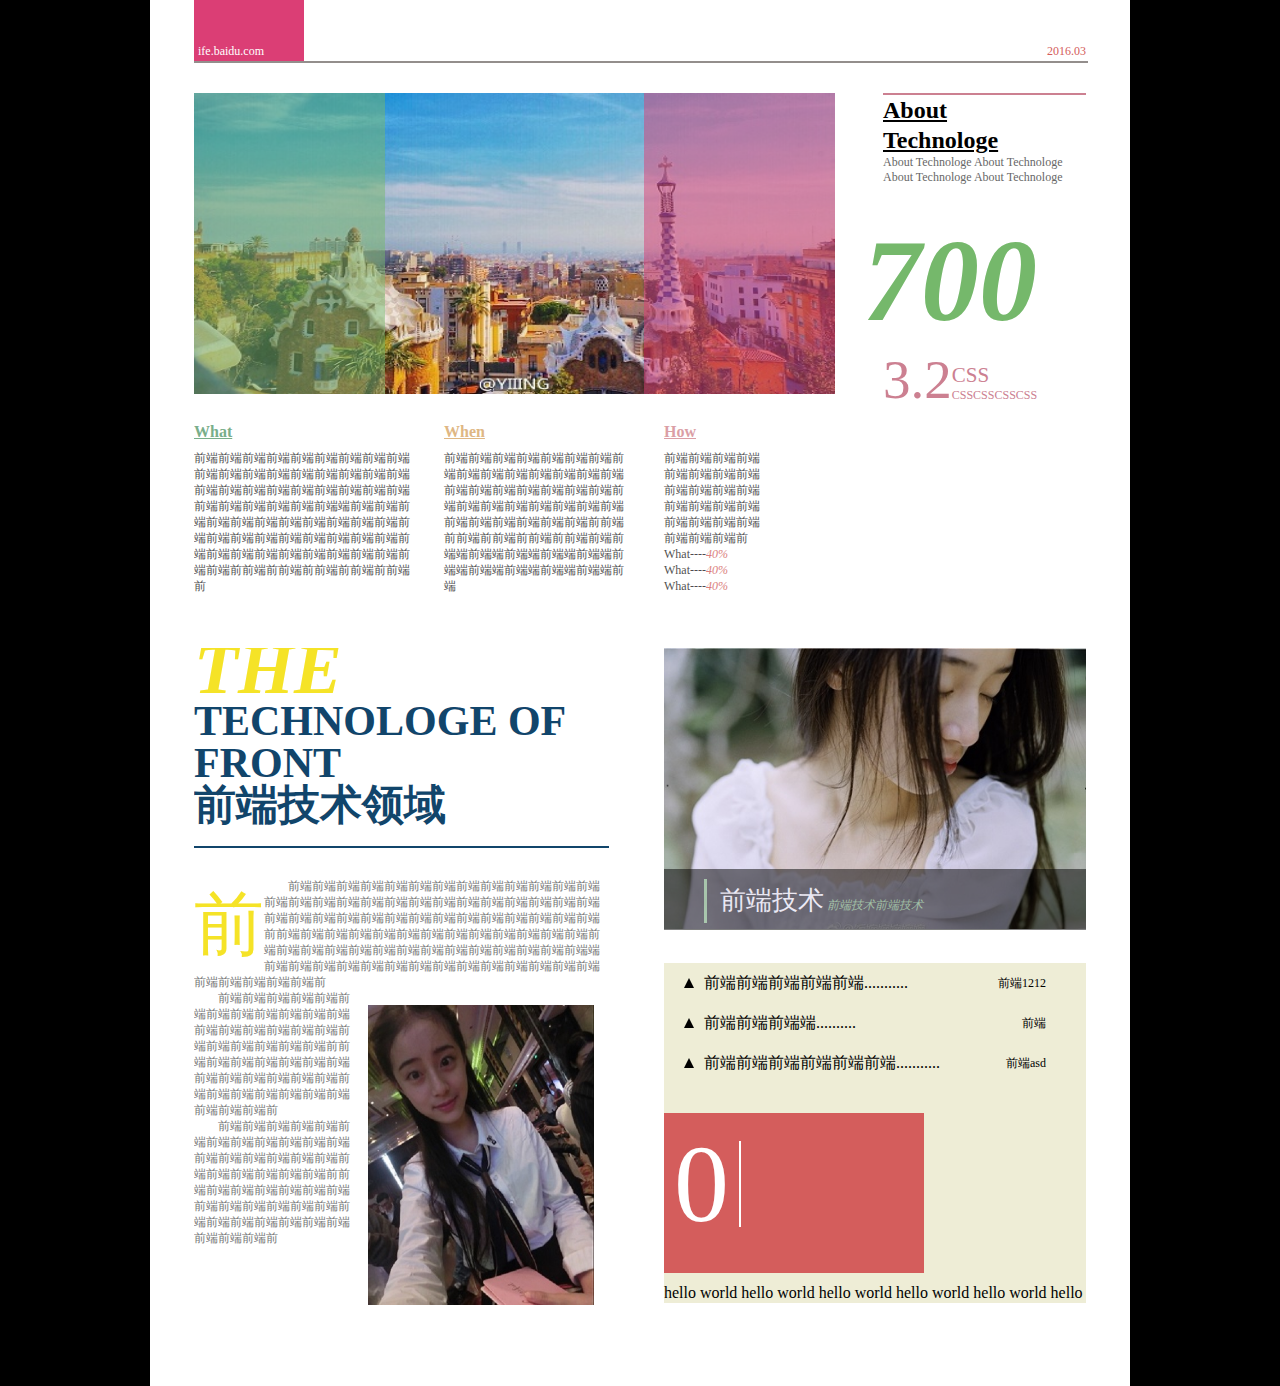
<file: task6/index.html>
<!DOCTYPE html>
<html lang="en">
<head>
	<meta charset="UTF-8">
	<title>task6</title>
	<link rel="stylesheet" type="text/css" href="css/task6.css">
</head>
<body>
<div class="container">
	<div class="head">
		<div class="left">
		 <p>ife.baidu.com</p>
		</div>
	
		<p class="right">2016.03</p>

        <hr class="line">
	</div>
	<section class="one">
		<div class="pic">
			<img src="img/task6.jpg">
			<div class="pic_left"></div>
			<div class="pic_right"></div>
		</div>
		<div class="aside">
			<hr>
			<h2>About</h2>
			<h2>Technologe</h2>
            <p>About Technologe About Technologe About Technologe About Technologe</p>
			<span class="Num_B">700</span>
			<div class="Num_S">
				<span class="left">3.2</span>
				<span class="top">CSS</span>
				<span class="bottom">CSSCSSCSSCSS</span>

			</div>
		</div>

	</section>
	<section class="two">
	<dl>
		<dd class="w1">
			<h2 class="what">What</h2>
			<p>前端前端前端前端前端前端前端前端前端前端前端前端前端前端前端前端前端前端前端前端前端前端前端前端前端前端前端前端前端前端前端前端前端端前端前端前端前端前端前端前端前端前端前端前端前端前端前端前端前端前端前端前端前端前端前端前端前端前端前端前端前端前端前端前端前前端前前端前前端前前端前前端前</p>
		</dd>
		<dd class="w2">
			<h2 class="when">When</h2>
			<p>前端前端前端前端前端前端前端前端前端前端前端前端前端前端前端前端前端前端前端前端前端前端前端前端前端前端前端前端前端前端前端前端前端前端前端前端前前端前前端前前端前前端前前端前端前端端前端端前端端前端端前端端前端端前端端前端端前端端前端端前端</p>
		</dd>
			<dd class="h1">
			<h2 class="how">How</h2>
			<p>前端前端前端前端前端前端前端前端前端前端前端前端前端前端前端前端前端前端前端前端前端前端前端前</p>
			<p>What----<i>40%</i></p>
			<p>What----<i>40%</i></p>
			<p>What----<i>40%</i></p>
		</dd>
	</dl>
	</section>
	<section class="three">
		<div class="left">
			<div class="top">
				<p><span>THE </span>TECHNOLOGE OF FRONT</br>
				<p>前端技术领域</p>
			</div>
			<hr class="three_hr">
			<div class="bottom">
				<span>前</span><p>前端前端前端前端前端前端前端前端前端前端前端前端前端前端前端前端前端前端前端前端前端前端前端前端前端前端前端前端前端前端前端前端前端前端前端前端前端前端前端前端前端前前端前端前端前端前端前端前端前端前端前端前端前端前端前端前端前端前端前端前端前端前端前端前端前端前端前端前端端前端前端前端前端前端前端前端前端前端前端前端前端前端前端前端前端前端前端前端前</p>
				<img src="img/task6-2.jpg">
				<p>前端前端前端前端前端前端前端前端前端前端前端前端前端前端前端前端前端前端前端前端前端前端前端前端前前端前端前端前端前端前端前端前端前端前端前端前端前端前端前端前端前端前端前端前端前端前端前端前</p>
				<p>前端前端前端前端前端前端前端前端前端前端前端前端前端前端前端前端前端前端前端前端前端前端前端前端前前端前端前端前端前端前端前端前端前端前端前端前端前端前端前端前端前端前端前端前端前端前端前端前</p>
			</div>
		</div>
        <div class="right">
	        <div class="right_pic">
		        <img  src="img/task6-3.jpg">
		        <div class="pic_des">
			        <p>&nbsp;&nbsp;前端技术</p><span>&nbsp;前端技术前端技术</span>
		        </div>
	        </div>
	        <div class="right_bottom">
		        <span class="triangle"></span><p>前端前端前端前端前端...........</p><span class="s1">前端1212</span></br>
		        <span class="triangle"></span><p>前端前端前端端..........</p><span class="s1">前端</span></br>
		        <span class="triangle"></span><p>前端前端前端前端前端前端...........</p><span class="s1">前端asd</span></br>
		        <div class="numb">
			        <p>0</p>
			    </div>
			    <p class="hw">hello world hello world hello world hello world hello world hello world hello world hello world hello world </p>
	        </div>
        </div>
        <hr class="foot">
	</section>
</div>
</body>
</html>
</file>
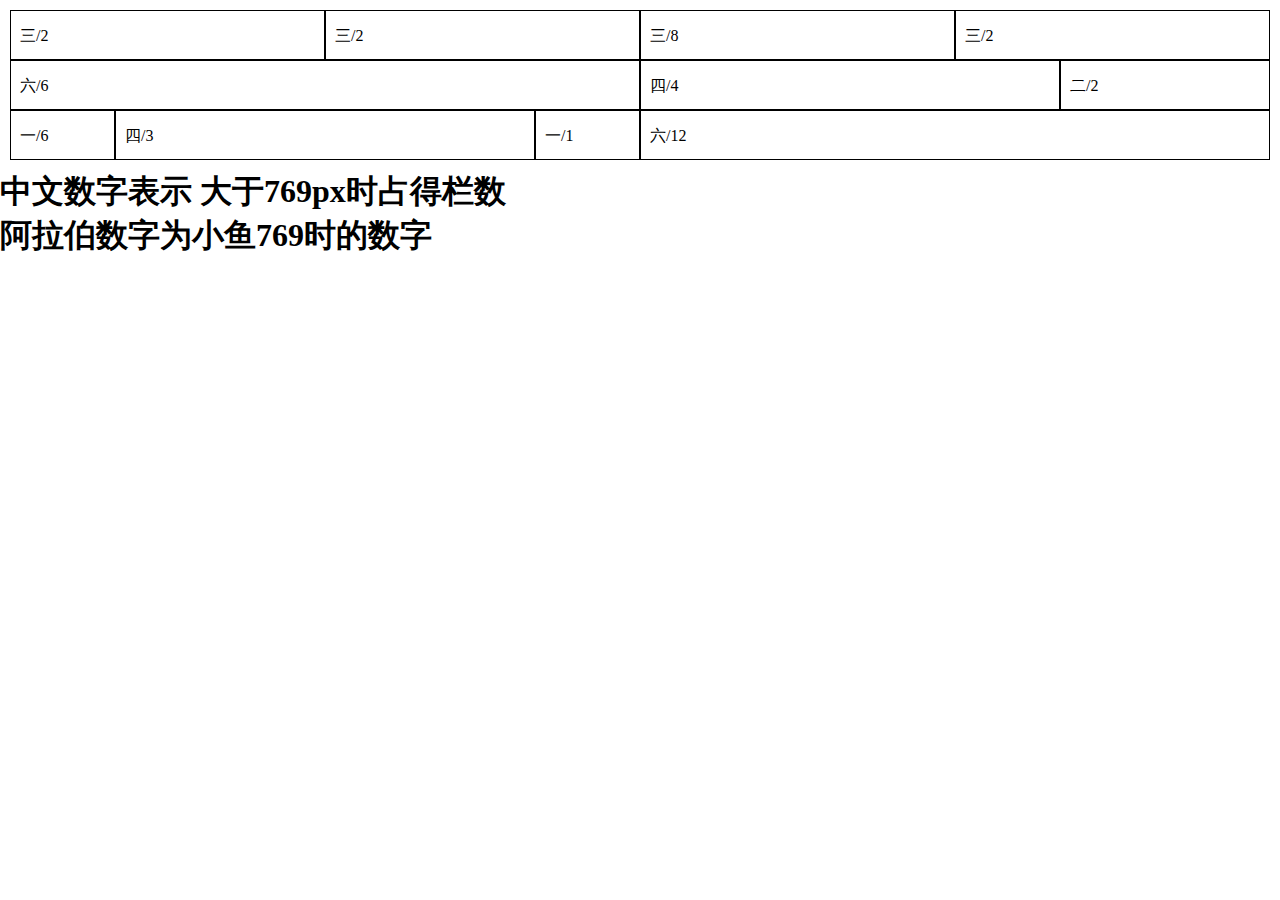
<file: task8/index.html>
<!DOCTYPE html>
<html lang="en">
<head>
	<meta charset="UTF-8">
	<title>task8</title>
	<link rel="stylesheet" type="text/css" href="css/task8.css">
</head>
<body>
	<div class="wrapper">
		<div class="outer col-md-3 col-sm-2">三/2</div>
		<div class="outer col-md-3 col-sm-2">三/2</div>
		<div class="outer col-md-3 col-sm-8">三/8</div>
		<div class="outer col-md-3 col-sm-2">三/2</div>
		<div class="outer col-md-6 col-sm-6">六/6</div>
		<div class="outer col-md-4 col-sm-4">四/4</div>
		<div class="outer col-md-2 col-sm-2">二/2</div>
		<div class="outer col-md-1 col-sm-6">一/6</div>
		<div class="outer col-md-4 col-sm-3">四/3</div>
		<div class="outer col-md-1 col-sm-1">一/1</div>
		<div class="outer col-md-6 col-sm-12">六/12</div>
	</div>
	<h1>中文数字表示 大于769px时占得栏数</br>阿拉伯数字为小鱼769时的数字</h1>
</body>
</html>
</file>
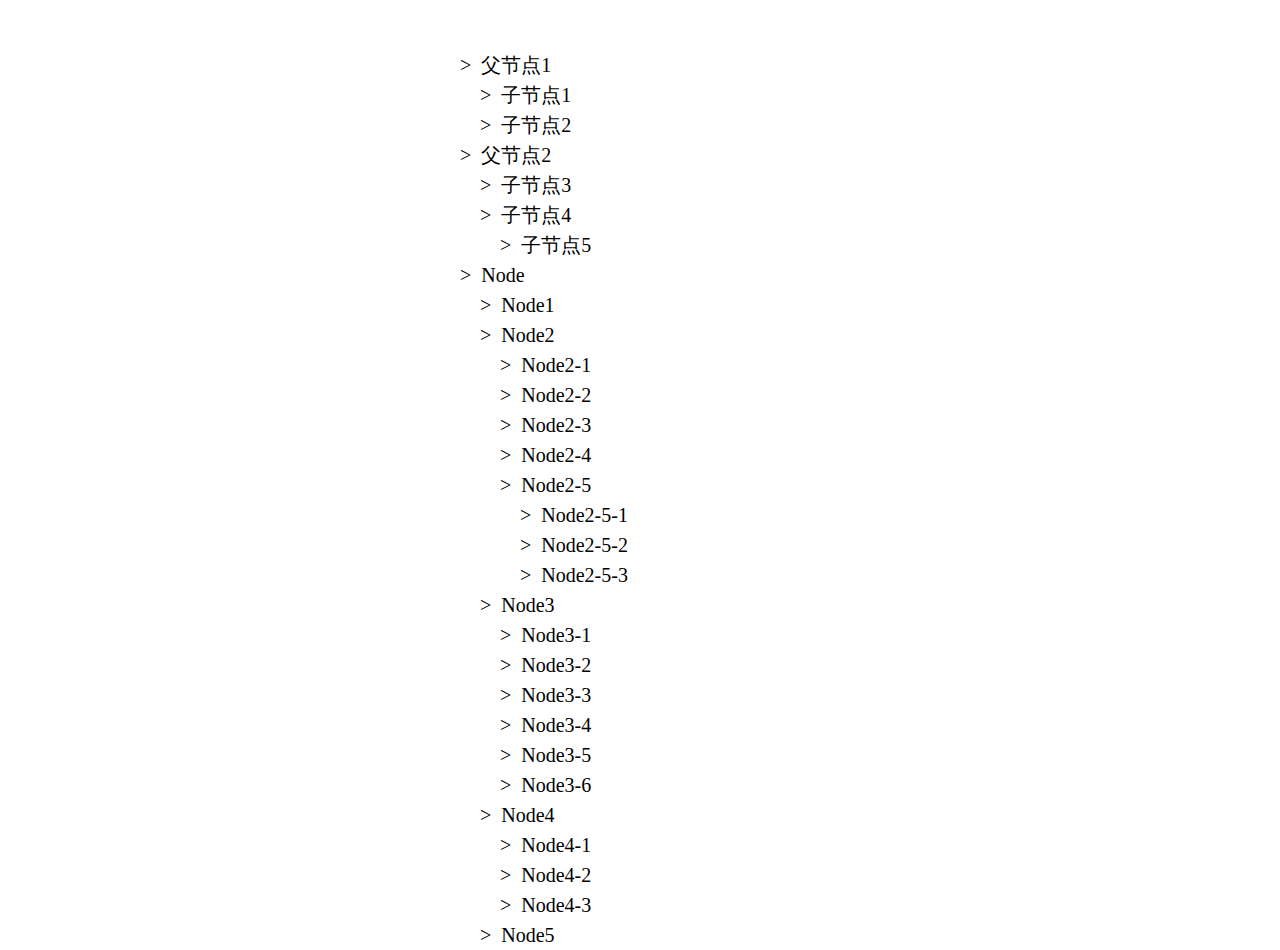
<file: tree/index.html>
<!DOCTYPE html>
<html lang="en">
<head>
	<meta charset="UTF-8">
	<title>TREE</title>
	<link rel="stylesheet" href="css/app.css">
	<script type="text/javascript" src="js/app.js"></script>
</head>
<body>
	<ul id="container">
	</ul>
	<script type="text/javascript">
	var container = document.getElementById("container"),
		nodes = [ {name: "父节点1", children: [ {name: "子节点1"}, {name: "子节点2"} ]}, 
				  {name: "父节点2", children: [ {name: "子节点3"}, {name: "子节点4", children:[ {name:"子节点5"} ]} ]},
				  {name: "Node", children:[ {name:"Node1"}, {name:"Node2",children:[{name:"Node2-1"},{name:"Node2-2"},{name:"Node2-3"},{name:"Node2-4"},{name:"Node2-5",children:[{name:"Node2-5-1"},{name:"Node2-5-2"},{name:"Node2-5-3"}]}]}, {name:"Node3",children:[{name:"Node3-1"},{name:"Node3-2"},{name:"Node3-3"},{name:"Node3-4"},{name:"Node3-5"},{name:"Node3-6"}]}, {name:"Node4",children:[{name:"Node4-1"},{name:"Node4-2"},{name:"Node4-3"}]}, {name:"Node5"},]} ];
	var tree = new Tree(container);
	tree.createTree(container,nodes);
	</script>
</body>
</html>
</file>
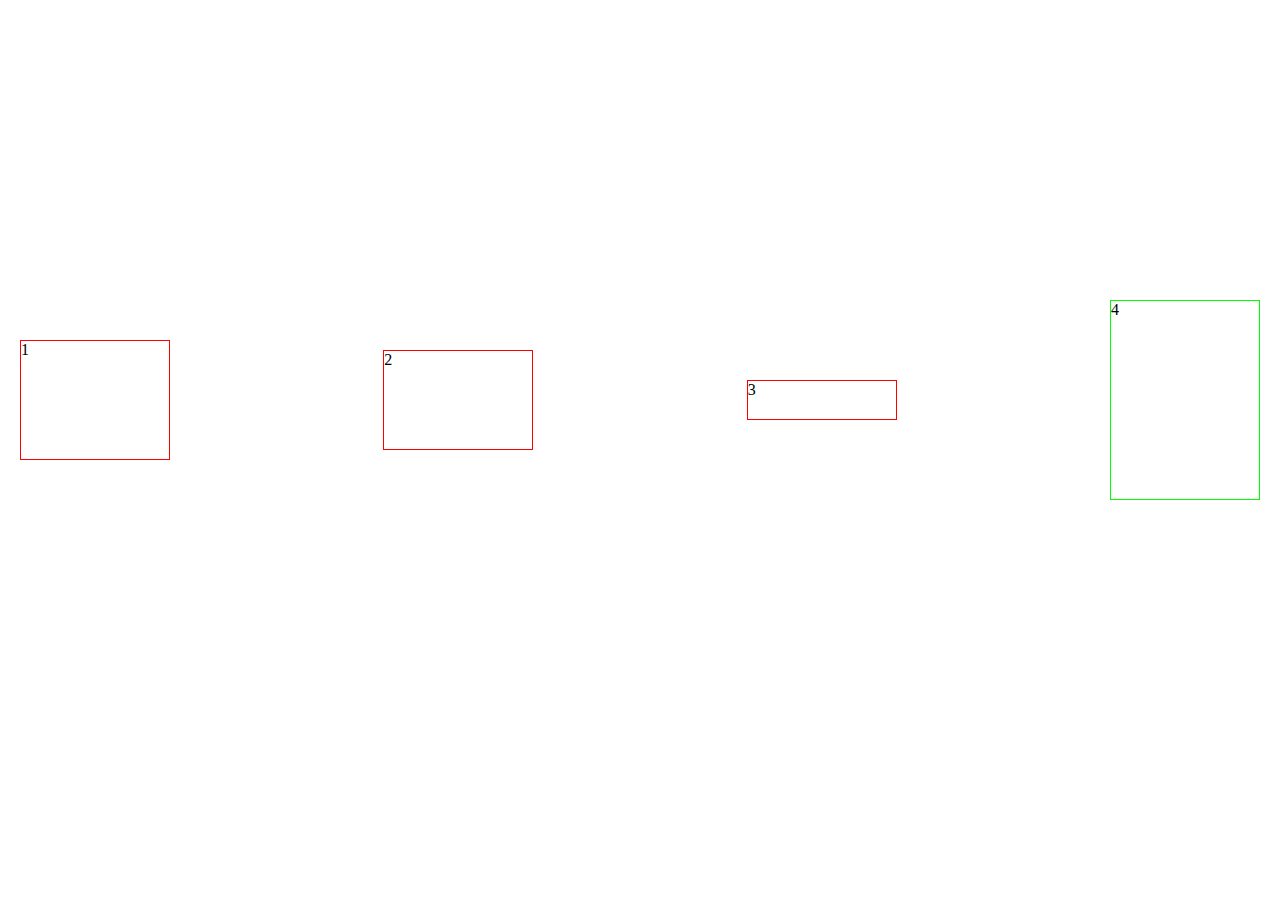
<file: task10/task10.html>
<!DOCTYPE html>
<html lang="en">
<head>
	<meta charset="UTF-8">
	<title>task10</title>
<link rel="stylesheet" type="text/css" href="css/task10.css">
</head>
<body>
	<div class="container flex">
		<div class="item1 ">1</div>
		<div class="item2 ">2</div>
		<div class="item3 ">3</div>
		<div class="item4 ">4</div>
	</div>
</body>
</html>
</file>
<file: task2/css/app.css>
body{
	background-color: rgb(222,222,222);
}
h1,h2,h3{
	font-family: 微软雅黑,宋体,Verdana, Arial;
}
.header{
	width: 100%;
	height: 60px;
	background-color: #313131;
}
.header img{
	display: inline;
	width: 120px;
	height: 40px;
	margin: 10px 0 10px 50px;
}
.header ul{
	float: right;
	line-height: 60px;
}
.header li{
	float: left;
	padding: 0 10px;
}
.header li a{
	color: #fff;
	font-size: 12px;
}
article,section,aside{
	margin: 20px;
	padding: 30px 20px;
	background-color: #fff;
	border:1px solid #ccc;
	box-shadow:2px 2px 2px 0 #999;
}
article h1{
	margin: 10px 0;
	font-size: 24px;
}
article h2{
	margin: 10px 0;
	font-weight: 600;
	font-size: 16px;
	color: #999;
}
article h2+p{
	margin: 10px 0;
	font-weight: 500;
	font-size: 12px;
	color: #aaa;
	text-indent:0;
}
article p{
	line-height: 25px;
	text-indent:2em;
	font:14px/25px 微软雅黑,宋体,Verdana,Arial;
	color: #333;
}
article a{
	text-decoration: underline;
}
article ul{
	margin: 20px 0 0 20px;
}
article li{
	margin-top:10px;
}
.pic_content div{
	width: 100px;
	height: 110px;
	border:1px solid #999;
	margin: 20px;
	padding: 10px;
	text-align: center;
}
.pic_content div p{
	height: 20px;
	font:10px/20px 微软雅黑,Verdana,Arial;
	margin-bottom: 10px;
}
.pic_content div img{
	width: 100px;
	height: 80px;
}
.last li{
	list-style: decimal;
	font-size: 14px;
	font-weight: 600;
	text-indent:-1em;
}
.last p{
	text-indent: 0;
}
.table{
	width: 100%;
	height: 180px;
	border-collapse: collapse;
}
.table,tr,th,td{
	font-size: 14px;
	border:1px solid #999;
	font-family: 微软雅黑,Verdana,Arial;
}
th{
	background-color: #313131;
	text-align: left;
	color: #fff;
}
tr.totle{
	font-weight: 600;
	background-color: #bbb;
}
.aside_box{
	width: 400px;
	margin: 50px auto;
	transform: translateX(-50%);
}
label[for="passw1"]{
	margin-bottom: 10px;
}
label[for="mail"],label[for="passw2"],label[for="passw1"],label[for="self"]{
	display: block;
	float: right;
}
form div{
	padding-bottom: 10px;
	margin-left: 190px;
}
.hobby label span{
	font-size: 12px;
	margin-left: -2px;
}
label[for="self"] span{
	vertical-align: top;
}
#self{
	min-height: 100px;
}
.sub_txt{
	font:12px/16px 微软雅黑;
	color: #bbb;
	padding: 10px 0;
	text-align: right;
	clear: both;
}
input[type="submit"]{
	border: none;
    border-radius: 10px;
    color: white;
    font-size: 20px;
    line-height: 40px;
    width: 100%;
    height: 40px;
    background-color: rgb(51, 85, 208);
    margin-left: 30%;
}
footer{
	width: 100%;
	height: 70px;
	text-align: center;
	background-color: #000;
	color: #fff;
	font:14px/70px 微软雅黑,宋体,Verdana,Arial;
}
</file>
<file: task5/css/app.css>
body{
	background-color: rgb(222,222,222);
	min-width: 800px;
}
h1,h2,h3{
	font-family: 微软雅黑,宋体,Verdana, Arial;
}
.header{
	width: 100%;
	height: 60px;
	background-color: #313131;
}
.header ul:after{
	display: block;
	content: "";
	height: 0;
	visibility: hidden;
	clear: both;
	zoom:1;
}
.header img{
	display: inline;
	width: 120px;
	height: 40px;
	margin: 10px 0 10px 50px;
}
.header ul{
	float: right;
	line-height: 58px;
}
.header li{
	float: left;
	padding: 0 10px;
}
.header li a{
	color: #fff;
	font-size: 12px;
}
.left{
	overflow: auto;
}
article,section,aside{
	margin: 20px;
	padding: 30px 20px;
	background-color: #fff;
	border:1px solid #ccc;
	box-shadow:2px 2px 2px 0 #999;
}
article h1{
	margin: 10px 0;
	font-size: 24px;
}
article h2{
	margin: 10px 0;
	font-weight: 600;
	font-size: 16px;
	color: #999;
}
article h2+p{
	margin: 10px 0;
	font-weight: 500;
	font-size: 12px;
	color: #aaa;
	text-indent:0;
}
article p{
	line-height: 25px;
	text-indent:2em;
	font:14px/25px 微软雅黑,宋体,Verdana,Arial;
	color: #333;
}
article a{
	text-decoration: underline;
}
article ul{
	margin: 20px 0 0 20px;
}
article li{
	margin-top:10px;
}
.pic_content div{
	display: inline-block;
	width: 100px;
	height: 110px;
	border:1px solid #999;
	margin: 20px;
	padding: 10px;
	text-align: center;
}
.pic_content div p{
	height: 20px;
	font:10px/20px 微软雅黑,Verdana,Arial;
	margin-bottom: 10px;
}
.pic_content div img{
	width: 100px;
	height: 80px;
}
.pic{
	width: 50%;
	height: 50%;
}
.last li{
	list-style: decimal;
	font-size: 14px;
	font-weight: 600;
	text-indent:-1em;
}
.last p{
	text-indent: 0;
}
.table{
	width: 100%;
	height: 180px;
	border-collapse: collapse;
}
.table,tr,th,td{
	font-size: 14px;
	border:1px solid #999;
	font-family: 微软雅黑,Verdana,Arial;
}
th{
	background-color: #313131;
	text-align: left;
	color: #fff;
}
tr.totle{
	font-weight: 600;
	background-color: #bbb;
}
.aside_box{
	width: 400px;
	margin: 50px 0;
}
label[for="passw1"]{
	margin-bottom: 10px;
}
label[for="mail"],label[for="passw2"],label[for="passw1"],label[for="self"]{
	display: block;
	float: right;
}
form div{
	padding-bottom: 10px;
	margin-left: 190px;
}
.hobby label span{
	font-size: 12px;
	margin-left: -2px;
}
label[for="self"] span{
	vertical-align: top;
}
#self{
	min-height: 100px;
}
.sub_txt{
	font:12px/16px 微软雅黑;
	color: #bbb;
	padding: 10px 0;
	text-align: right;
	clear: both;
}
input[type="submit"]{
	border: none;
    border-radius: 10px;
    color: white;
    font-size: 20px;
    line-height: 40px;
    width: 100%;
    height: 40px;
    background-color: rgb(51, 85, 208);
    margin-top: 20px;
}
footer{
	width: 100%;
	height: 70px;
	text-align: center;
	background-color: #000;
	color: #fff;
	font:14px/70px 微软雅黑,宋体,Verdana,Arial;
}
.right{
	float: right;
	width: 500px;
}
</file>
<file: task6/css/task6.css>
*{padding: 0;
  margin: 0;
  font-size: 12px;
  font-family: "Microsoft YaHei";
}
body{background-color: #000;}
hr{border: none}
.container{
	width: 892px;
	height: 1386px;
	margin: 0 auto;
	padding: 0 44px;
	background-color: #fff;
}
.head{position: relative;
	  display: block;
	  width: 892px;
	  height: 63px;
	  margin-bottom: 30px;
}
.head .left{float: left;
			display: block;
			width: 110px;
			height: 61px;
			background-color: #db3e75;
}
.head .left p{
	position: absolute;
    margin-left: 4px;
    bottom: 4px;
	color: #fff;
	text-align: left;

}
.head .right{
	position: absolute;

	bottom: 4px;
	right: 0;
	color: #d45d5c;

}
.head .line{
	width: 892px;
	border: 1px solid #938e8c;
}
.one{
	position: relative;
	margin-bottom: 30px;
	width: 892px;
	height: 301px;
}
.one .pic img{
	width: 641px;
	height: 301px;
}
.one .pic .pic_left{
	position: absolute;
	top: 0;
	left: 0;
	width: 191px;
	height: 301px;
	background-color: #75b86b;
	opacity: .5;
}
.one .pic .pic_right{
	position: absolute;
	top: 0;
	right: 251px;
	width: 191px;
	height: 301px;
	background-color: #db3e75;
	opacity: .5;
}
.one .aside{
	position: absolute;
	top: 0;
	right: 0;
	width: 203px;
	height: 301px;
}
.aside hr{
	border: 1px solid #cc8091;
}
.aside h2{
	font-size: 24px ;
	color: #000;
	line-height: 30px;
	text-decoration:underline;
}
.aside p{
	display: inline-block;
	color: #676767;
	height: 10px;
	font-family: STKaiti;
}
.aside .Num_B{
	display: inline-block;
	margin-top: 30px;
	font-size: 116px;
	color: #75b86b;
	font-style:italic;
	font-weight: bold;
	text-indent: -20px;
}
.aside .Num_S .left{
    display: inline-block;
    float: left;
	font-size: 55px;
	color: #cc8091;
}
.aside .Num_S{


}
.aside .Num_S .top{
    display: inline-block;
    margin: 15px 72px 0 0;
    float: left;
	font-size: 21px;
	color: #cc8091;
}
.aside .Num_S .bottom{
	display: inline-block;
	float: left;
	font-size: 12px;
	color: #cc8091;
}
.two {clear: both;
      width: 641px;
}
.two dl{
	display: inline-block;
	opacity: .7;
	margin:0 30px 0 0;
	line-height: 16px;
}
.two h2{
	font-size: 16px;
	text-decoration: underline;
	font-weight: bold;
	font-family: "Microsoft YaHei";
}
.two dl dd p{line-height:16px;}
.w1 .what{color:#418c59;margin-bottom: 10px;}
.w2 .when{color:#d2994f;margin-bottom: 10px;}
.h1 .how{color:#cc7680;margin-bottom: 10px;}
.w1{width: 220px;float: left;margin:0 30px 20px 0;}
.w2{width: 190px;float: left;margin:0 30px 20px 0;font-family: "Microsoft YaHei";}
.h1{width: 96px;float: left;margin:0 30px 20px 0;font-family: "Microsoft YaHei";}
.h1 i{font-size: 12px;color: #cd4a48;line-height: 16px;}
.three{clear: both;margin-top:30px;overflow: hidden;}
.three .left{float: left;
	margin-right: 20px;
	width: 415px;
}
.three .left .top span{
	font-size: 72px;
	color: #f5e327;
	font-style: italic;
	font-weight: bold;
}
.three .left .top p{
	display: inline;
	font-size: 42px;
	color: #11456b;
	line-height: 42px;
	font-weight: bold;
}
.three .left .three_hr{margin:20px 0 30px 0;width: 413px;border: 1px solid #11456b;}
.three .left .bottom span{float:left;font-size: 70px;color: #f5e327;font-family: "Microsoft YaHei";}
.three .left .bottom p{text-indent:2em;font:12px/16px "宋体";color: #767777 ;}
.three .left .bottom img{float: right;width: 226px;height: 300px;padding: 15px;overflow: hidden;}
.three .right{
	float: right;
	width: 422px;
}
.three .right .right_pic{
		margin-bottom: 30px;
	position: relative;
}
.three .right .right_pic img{width: 422px;}
.three .right .right_pic .pic_des{
	position: absolute;

	left: 0;
	bottom: 3px;
	width: 422px;
	height: 61px;
	background-color: #000;
	opacity: .5;
}
.three .right .right_pic .pic_des p{
	display: inline-block;
	margin:10px 0 10px 40px;
	font: 26px/44px "Microsoft YaHei";
	border-left: 3px solid #72b16a;
	color: #fff;

}
.three .right .right_pic .pic_des span{
	font-size: 12px;
	color: #72b16a;
	font-style: italic;
}
.three .right .right_bottom{
	width: 422px;
	height: 340px;
	background-color: #eeedd6;
}
.three .right .right_bottom .triangle{
	display: inline-block;
	margin-left: 20px;
	margin-right: 10px; 
	width: 0;height: 0;
	border-left: 5px solid transparent;
	border-right: 5px solid transparent;
	border-bottom: 10px solid #000;
}
.three .right .right_bottom p{
	display: inline-block;
	font-size:16px;
	line-height: 40px ;
	text-align: left;
}
.three .right .right_bottom .s1{
	display: inline-block;
	float: right;
	margin-right: 40px;
	line-height: 40px ;
}
.three .right .right_bottom .numb{
	float: left;
	margin-top: 30px;
	width: 260px;
	height: 160px;
	background-color: #d45d5c;
}
.three .right .right_bottom .numb p{
	display: inline-block;
	margin: 28px 0;
	padding: 0 10px;
	border-right: 2px solid #fff;
	height: 86px;
	line-height: 86px;
	font-size: 110px;
	color: #fff;
}
</file>
<file: task8/css/task8.css>
*{margin: 0;padding: 0;}
.wrapper{
	width: 100%;
	box-sizing: border-box;
	padding: 10px;
}
.wrapper:before,.wrapper:after{
	content:"";
	display: table;
	clear:both;
}
.outer{
	display: inline-block;
	float: left;
	height: 50px;	
	padding: 15px 9px;
	box-sizing: border-box;
	border: 1px solid #000;

}
@media (min-width: 769px) {
  .col-md-1 {
    width: 8.33333%; }

  .col-md-2 {
    width: 16.66667%; }

  .col-md-3 {
    width: 25%; }

  .col-md-4 {
    width: 33.33333%; }

  .col-md-5 {
    width: 41.66667%; }

  .col-md-6 {
    width: 50%; }

  .col-md-7 {
    width: 58.33333%; }

  .col-md-8 {
    width: 66.66667%; }

  .col-md-9 {
    width: 75%; }

  .col-md-10 {
    width: 83.33333%; }

  .col-md-11 {
    width: 91.66667%; }

  .col-md-12 {
    width: 100%; } }
@media (max-width: 768px) {
  .col-sm-1 {
    width: 8.33333%; }

  .col-sm-2 {
    width: 16.66667%; }

  .col-sm-3 {
    width: 25%; }

  .col-sm-4 {
    width: 33.33333%; }

  .col-sm-5 {
    width: 41.66667%; }

  .col-sm-6 {
    width: 50%; }

  .col-sm-7 {
    width: 58.33333%; }

  .col-sm-8 {
    width: 66.66667%; }

  .col-sm-9 {
    width: 75%; }

  .col-sm-10 {
    width: 83.33333%; }

  .col-sm-11 {
    width: 91.66667%; }

  .col-sm-12 {
    width: 100%; } }
</file>
<file: tree/css/app.css>
div,ul,li{
	margin: 0;
	padding: 0;
}
li{
	list-style: none;
}
#container{
	width: 400px;
	margin: 50px auto 0;
	position: absolute;
	top: 0;
	bottom: 0;
	left: 0;
	right: 0;
}
#container ul{
	position: relative;
	width: 200px;
	top: 0;
	left: 0;
}
#container li{
	position: relative;
	width: 200px;
	font:20px/30px "Microsoft YaHei,sans-serif";
	left: 20px;
}
#container li::before{
	display: inline-block;
	content:">";
	margin-right: 10px;
	transition: all 0.2s ease-in-out;
}
#container .active::before{
	transform: rotate(90deg);
}
</file>
<file: task10/css/task10.css>
*{
	margin:0;padding: 0;
}
.container{
	width: 100%;
	height: 800px;
}
.item1,.item2,.item3{
	width: 150px;
	margin: 20px;
	box-sizing: border-box;
	border: 1px solid #f00;
}
.item1{
	height: 120px;
}
.item2{
	height: 100px;
}
.item3{
	height: 40px;
}				
.item4{
	width: 150px;
	height: 200px;
	margin: 20px;
	box-sizing: border-box;
	border: 1px solid #0f0;
}
@media (min-width:640px) {.flex{
	display:flex;
	-webkit-flex-flow: row wrap;
	-moz-flex-flow: row wrap;
	-ms-flex-flow: row wrap;
	-o-flex-flow: row wrap;
	flex-flow: row wrap;
    align-items:center;
    justify-content:space-between;}
}
@media (max-width:640px){
	.flex{
		display:flex;
		justify-content: space-around;
		align-items:flex-start;
		-webkit-flex-wrap: wrap;
		-moz-flex-wrap: wrap;
		-ms-flex-wrap: wrap;
		-o-flex-wrap: wrap;
		flex-wrap: wrap;
	}
	.item4{
		-webkit-order: -1;
		-moz-order: -1;
		-ms-order: -1;
		-o-order: -1;
		order: -1;

	}
}
</file>
